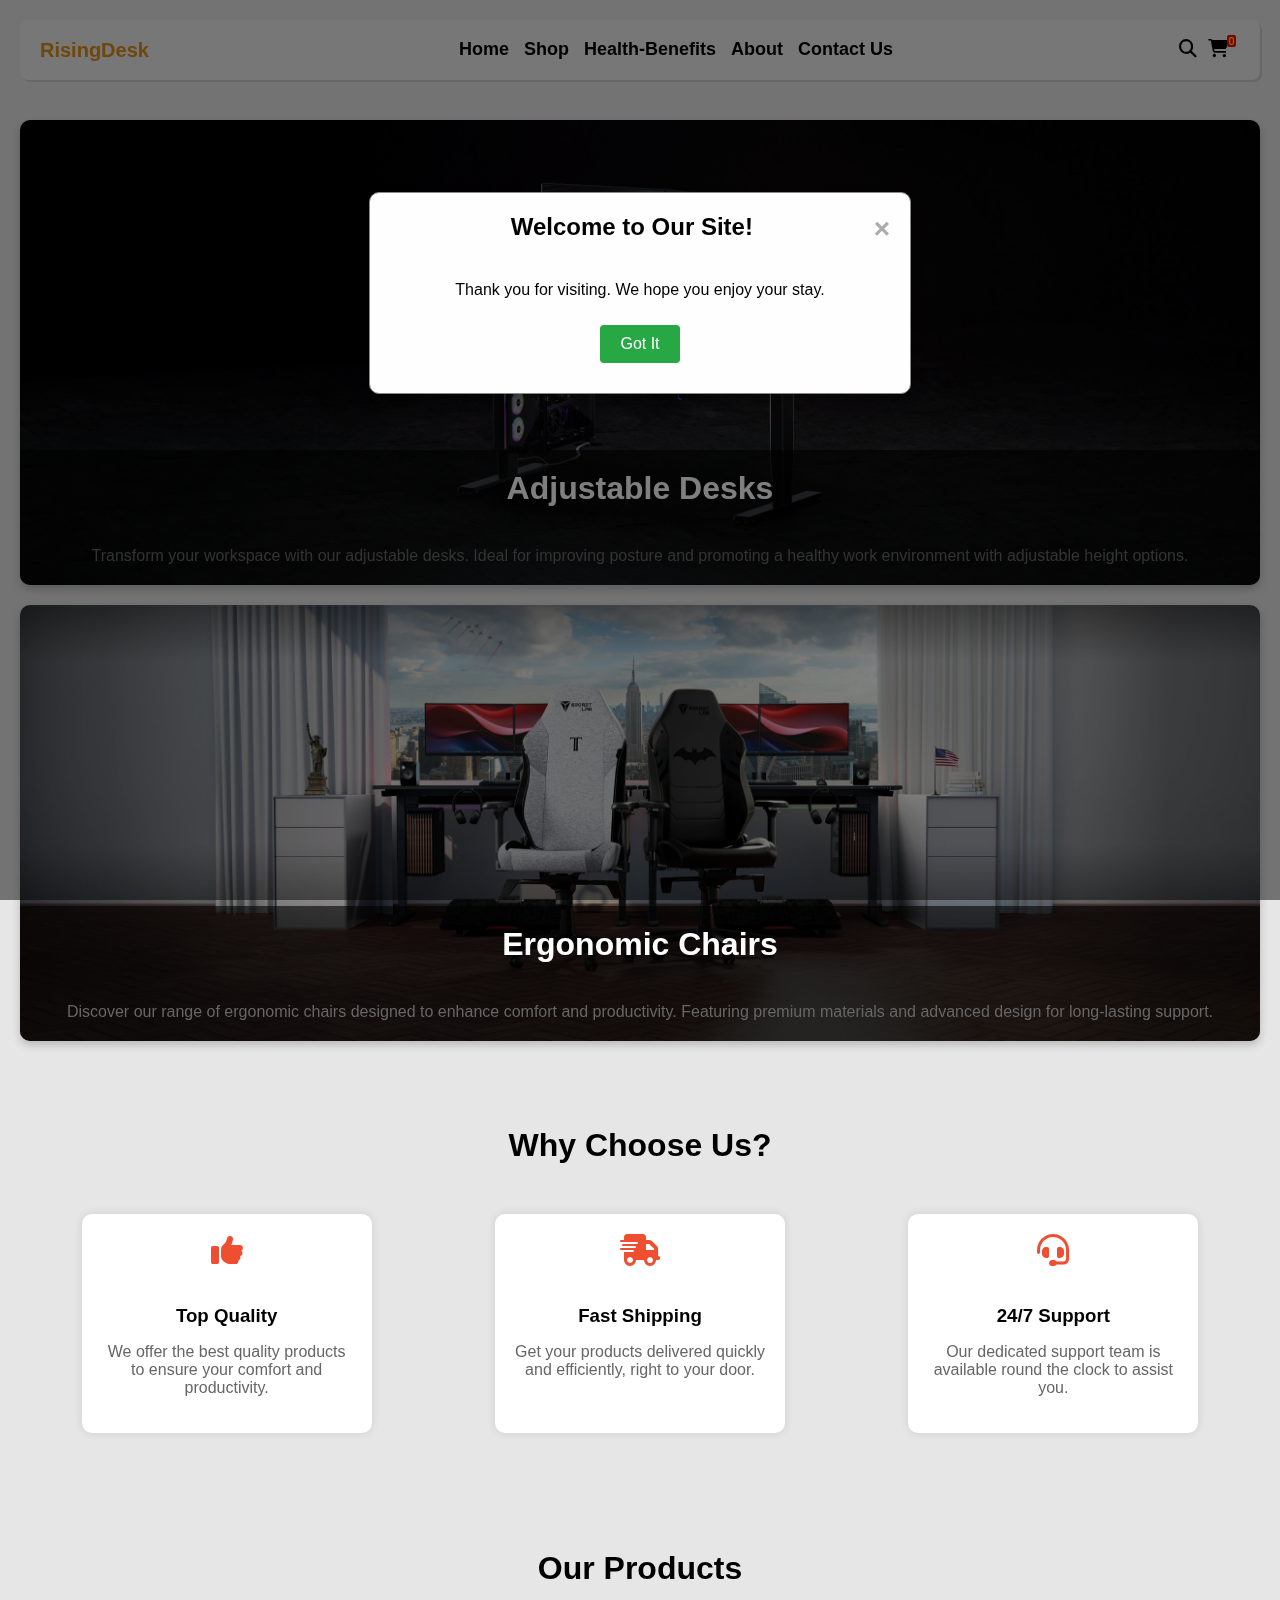
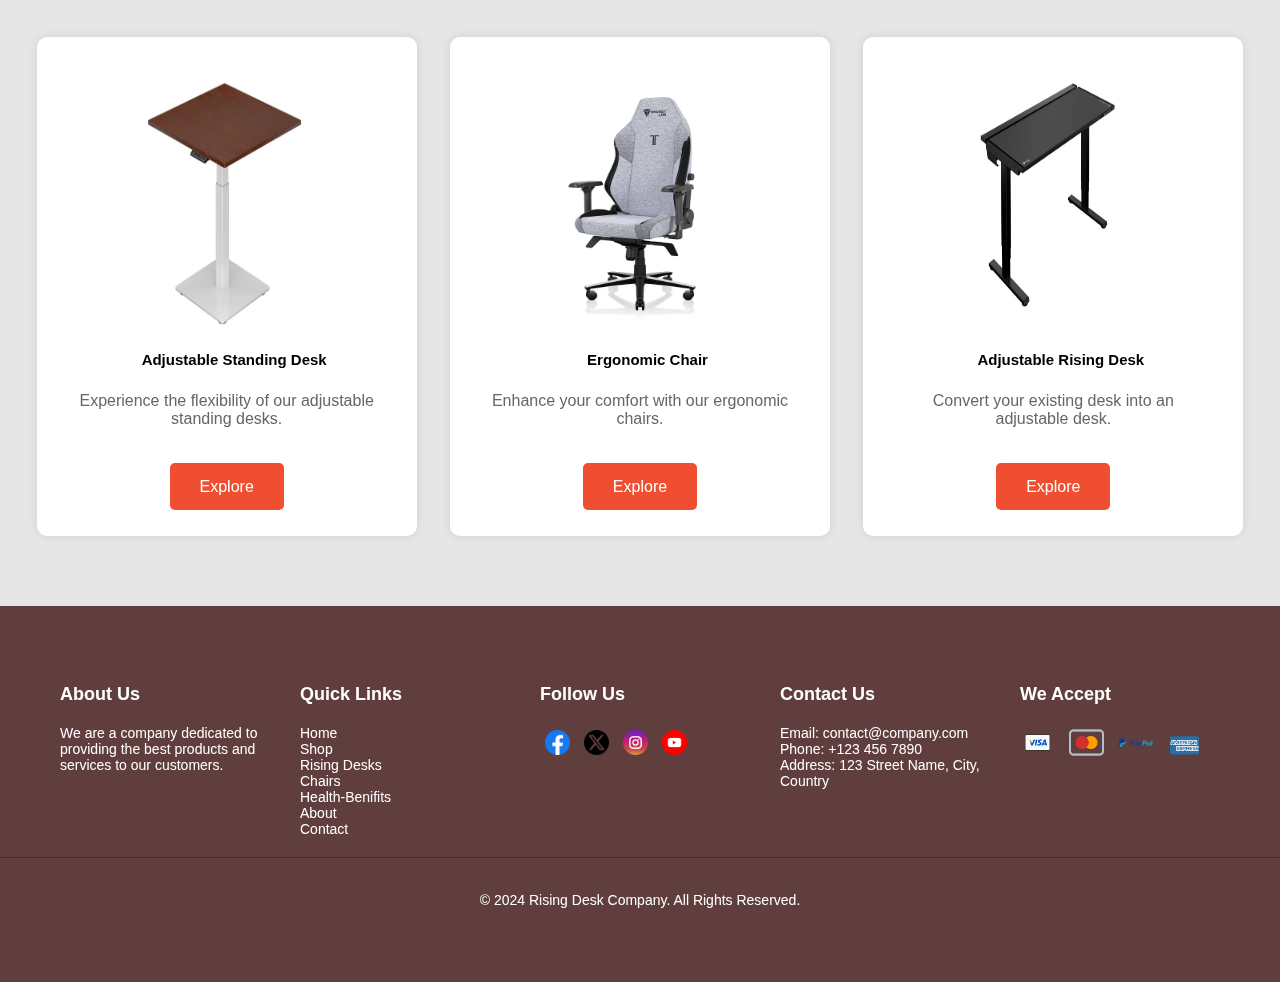
<file: index.html>
<!DOCTYPE html>
<html lang="en">
    <head>
        <meta charset="UTF-8">
        <meta name="viewport" content="width=device-width, initial-scale=1.0">
        <link rel="stylesheet" href="https://cdn.jsdelivr.net/npm/@fortawesome/fontawesome-free@6.1.1/css/all.min.css">
        <link rel="stylesheet" href="CSS/style.css">
        <link rel="icon" href="Resources/Icons/logo.png" type="image/png">
        <script src="JavaScript/template.js" defer></script>
        <script src="JavaScript/index.js" defer></script>
        <title>Rising Desk Company</title>
    </head>
    <body>
        <header class="nav">
            <a class="logo" href="index.html">RisingDesk</a>
            <div class="menu">
                <ul class="nav-list">
                    <li class="nav-item"><a href="index.html">Home</a></li>
                    <li class="nav-item"><a href="#" id="shop-button">Shop</a></li>
                    <li class="nav-item"><a href="health-benifits.html">Health-Benefits</a></li>
                    <li class="nav-item"><a href="about-us.html">About</a></li>
                    <li class="nav-item"><a href="contact.html">Contact Us</a></li>
                </ul>
                <ul class="dropdown-shop-menu" id="shop-dropdown">
                    <li><a href="all-products.html">Shop All</a></li>
                    <li><a href="rising-desks.html">Rising Desks</a></li>
                    <li><a href="chairs.html">Chairs</a></li>
                </ul>
            </div>
            <div class="option">
                <input type="text" id="searchInput" placeholder="Search">
                <button id="search"><i class="fa fa-search"></i></button>
                <a href="cart.html" id="cart">
                    <i class="fa fa-shopping-cart"><span id="cart-count">0</span></i>
                </a>
                <button id="menu"><i class="fa fa-solid fa-bars"></i></button>
            </div>
        </header>
        <div class="dropdown-menu-panel" id="menuDropdown">
            <a href="index.html">Home</a>
            <a href="all-products.html">Shop All</a>
            <a href="rising-desks.html">Rising Desks</a>
            <a href="chairs.html">Chairs</a>
            <a href="health-benifits.html">Health-Benefits</a>
            <a href="about-us.html">About Us</a>
            <a href="contact.html">Contact</a>
        </div>
        
        <!--Welcome Popup Panel-->
        <div id="welcomePopup" class="popup">
            <div class="popup-content">
                <span class="close-btn" id="closeWelcomePopupBtn">&times;</span>
                <h2>Welcome to Our Site!</h2>
                <p>Thank you for visiting. We hope you enjoy your stay.</p>
                <button id="gotItBtn" class="popup-button">Got It</button>
            </div>
        </div>
        
        <!--Features-->
        <div class="features">
            <!-- Featured Desk -->
            <div class="feature-item desk-feature">
                <a href="rising-desks.html">
                    <img src="Resources/Images/Desks/template.png" alt="desk-template" class="feature-image">
                    <div class="feature-text">
                        <h2>Adjustable Desks</h2>
                        <p>Transform your workspace with our adjustable desks. Ideal for improving posture and promoting a healthy work environment with adjustable height options.</p>
                    </div>
                
                </a>
            </div>

            <!-- Featured Chair -->
            <div class="feature-item chair-feature">
                <a href="chairs.html">
                    <img src="Resources/Images/Chairs/features-secretlab-chairs.png" alt="chair-template" class="feature-image">
                    <div class="feature-text">
                        <h2>Ergonomic Chairs</h2>
                        <p>Discover our range of ergonomic chairs designed to enhance comfort and productivity. Featuring premium materials and advanced design for long-lasting support.</p>
                    </div>
                </a>
            </div>
        </div>
        
        <section class="features">
            <h2>Why Choose Us?</h2>
            <div class="feature-cards">
                <div class="feature-card">
                    <i class="fas fa-thumbs-up"></i>
                    <h3>Top Quality</h3>
                    <p>We offer the best quality products to ensure your comfort and productivity.</p>
                </div>
                <div class="feature-card">
                    <i class="fas fa-shipping-fast"></i>
                    <h3>Fast Shipping</h3>
                    <p>Get your products delivered quickly and efficiently, right to your door.</p>
                </div>
                <div class="feature-card">
                    <i class="fas fa-headset"></i>
                    <h3>24/7 Support</h3>
                    <p>Our dedicated support team is available round the clock to assist you.</p>
                </div>
            </div>
        </section>

        <section id="products" class="products">
            <h2>Our Products</h2>
            <div class="featured-cards">
                <div class="product-card">
                    <img src="Resources/Images/Desks/Mini-Ryzer-Standing-Desk.png" alt="Standing Desk">
                    <h3>Adjustable Standing Desk</h3>
                    <p>Experience the flexibility of our adjustable standing desks.</p>
                    <a href="rising-desks.html" class="explore-btn">Explore</a>
                </div>
                <div class="product-card">
                    <img src="Resources/Images/Chairs/TITAN-Cookies&Cream.png" alt="Ergonomic Chair">
                    <h3>Ergonomic Chair</h3>
                    <p>Enhance your comfort with our ergonomic chairs.</p>
                    <a href="chairs.html" class="explore-btn">Explore</a>
                </div>
                <div class="product-card">
                    <img src="Resources\Images\Desks\Stealth.png" alt="Desk Converter">
                    <h3>Adjustable Rising Desk</h3>
                    <p>Convert your existing desk into an adjustable desk.</p>
                    <a href="rising-desks.html" class="explore-btn">Explore</a>
                </div>
            </div>
        </section>
        
        <footer class="footer">
            <div class="footer-container">
                <div class="footer-section about">
                    <a href="about-us.html"><h3>About Us</h3></a>
                    <p>We are a company dedicated to providing the best products and services to our customers.</p>
                </div>
                
                <div class="footer-section links">
                    <h3>Quick Links</h3>
                    <ul>
                        <li><a href="index.html">Home</a></li>
                        <li><a href="all-products.html">Shop</a></li>
                        <li><a href="rising-desks.html">Rising Desks</a></li>
                        <li><a href="chairs.html">Chairs</a></li>
                        <li><a href="health-benifits.html">Health-Benifits</a></li>
                        <li><a href="about-us.html">About</a></li>
                        <li><a href="contact.html">Contact</a></li>
                    </ul>
                </div>
                
                <div class="footer-section social">
                    <h3>Follow Us</h3>
                    <div class="social-icons">
                        <a href="https://www.facebook.com"><img src="Resources/Icons/facebook.png" alt="social-icons"></a>
                        <a href="https://twitter.com"><img src="Resources/Icons/twitter.png" alt="social-icons"></a>
                        <a href="https://www.instagram.com"><img src="Resources/Icons/instagram.png" alt="social-icons"></a>
                        <a href="https://www.youtube.com"><img src="Resources/Icons/youtube.png" alt="social-icons"></a>
                    </div>
                </div>
                
                <div class="footer-section contact">
                    <a href="contact.html"><h3>Contact Us</h3></a>
                    <p>Email: contact@company.com</p>
                    <p>Phone: +123 456 7890</p>
                    <p>Address: 123 Street Name, City, Country</p>
                </div>
                
                <div class="footer-section payments">
                    <h3>We Accept</h3>
                    <div class="payment-icons">
                        <img src="Resources/Images/Payments/visa-icon.png" alt="Visa">
                        <img src="Resources/Images/Payments/master-card-icon.png" alt="MasterCard">
                        <img src="Resources/Images/Payments/paypal-icon.png" alt="PayPal">
                        <img src="Resources/Images/Payments/american-express-icon.png" alt="American Express">
                    </div>
                </div>
            </div>
            
            <div class="footer-bottom">
                <p>&copy; 2024 Rising Desk Company. All Rights Reserved.</p>
            </div>
        </footer>
    </body>
</html>
</file>
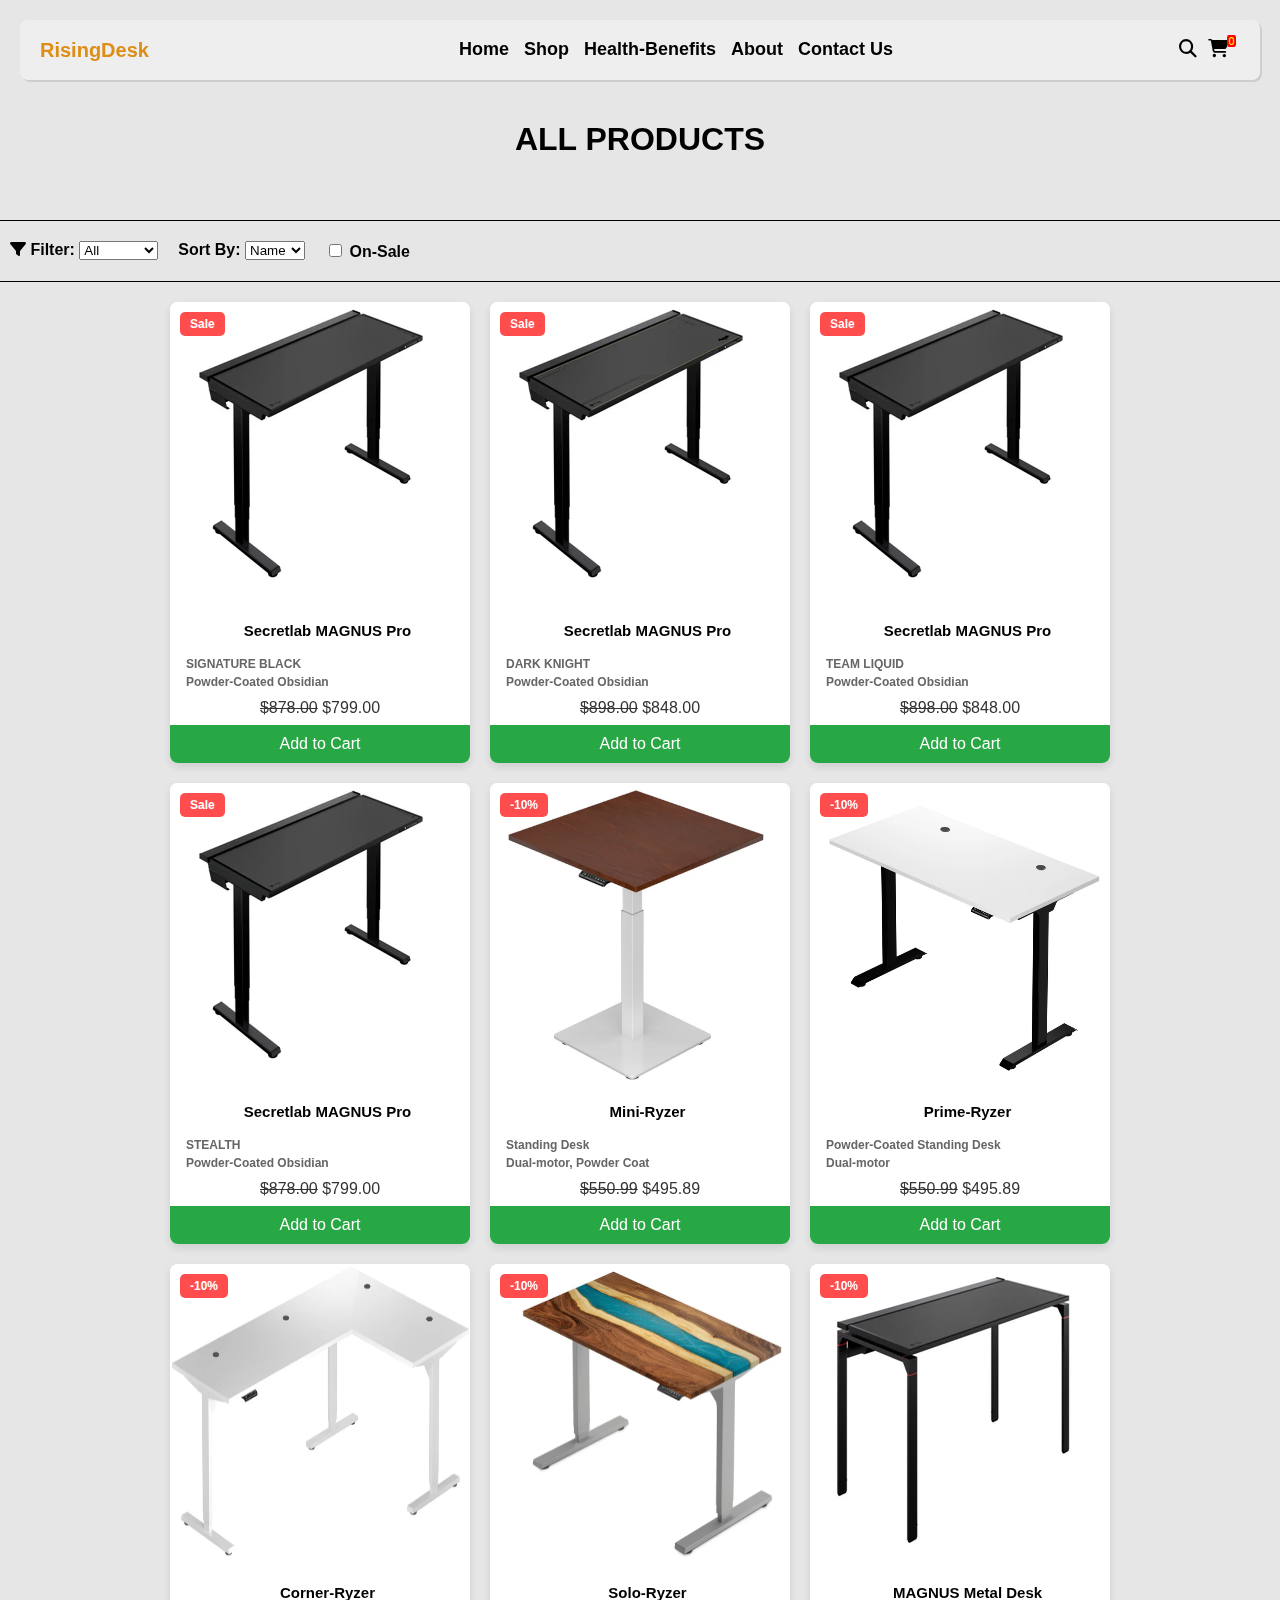
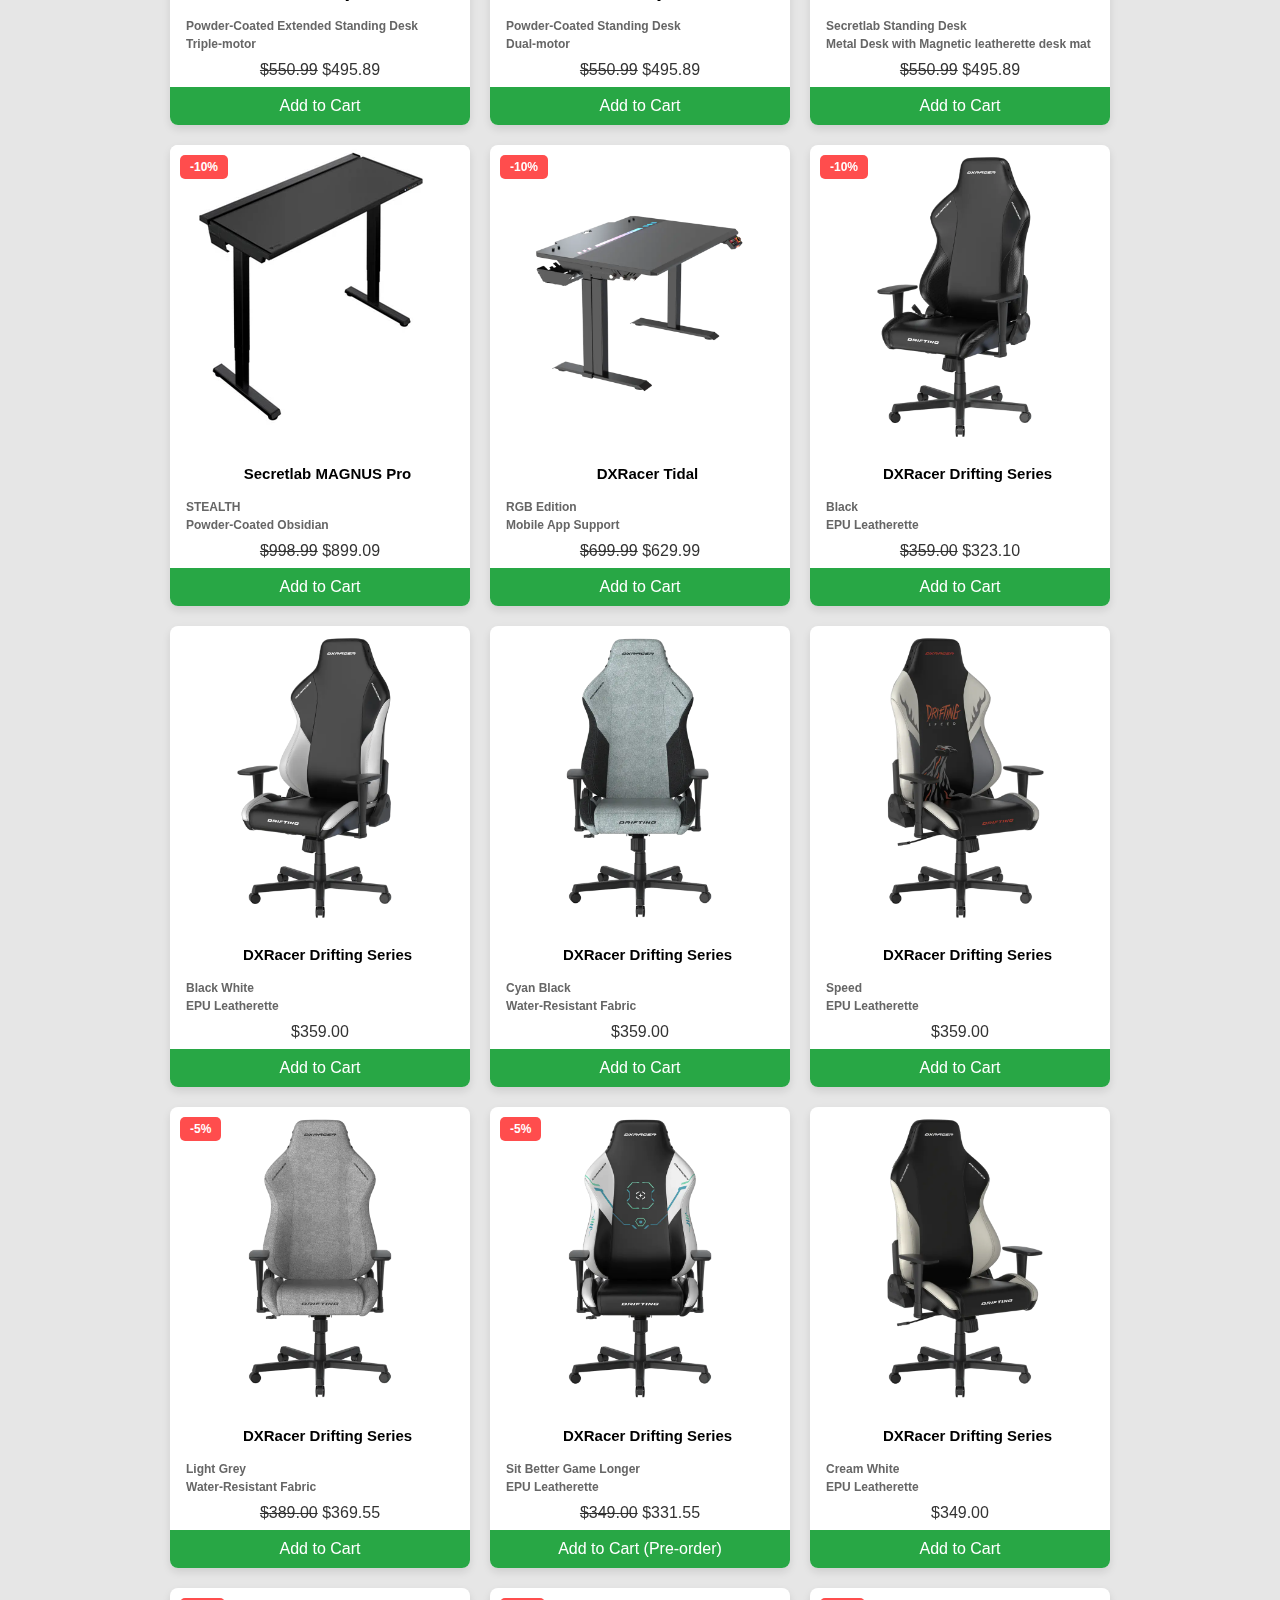
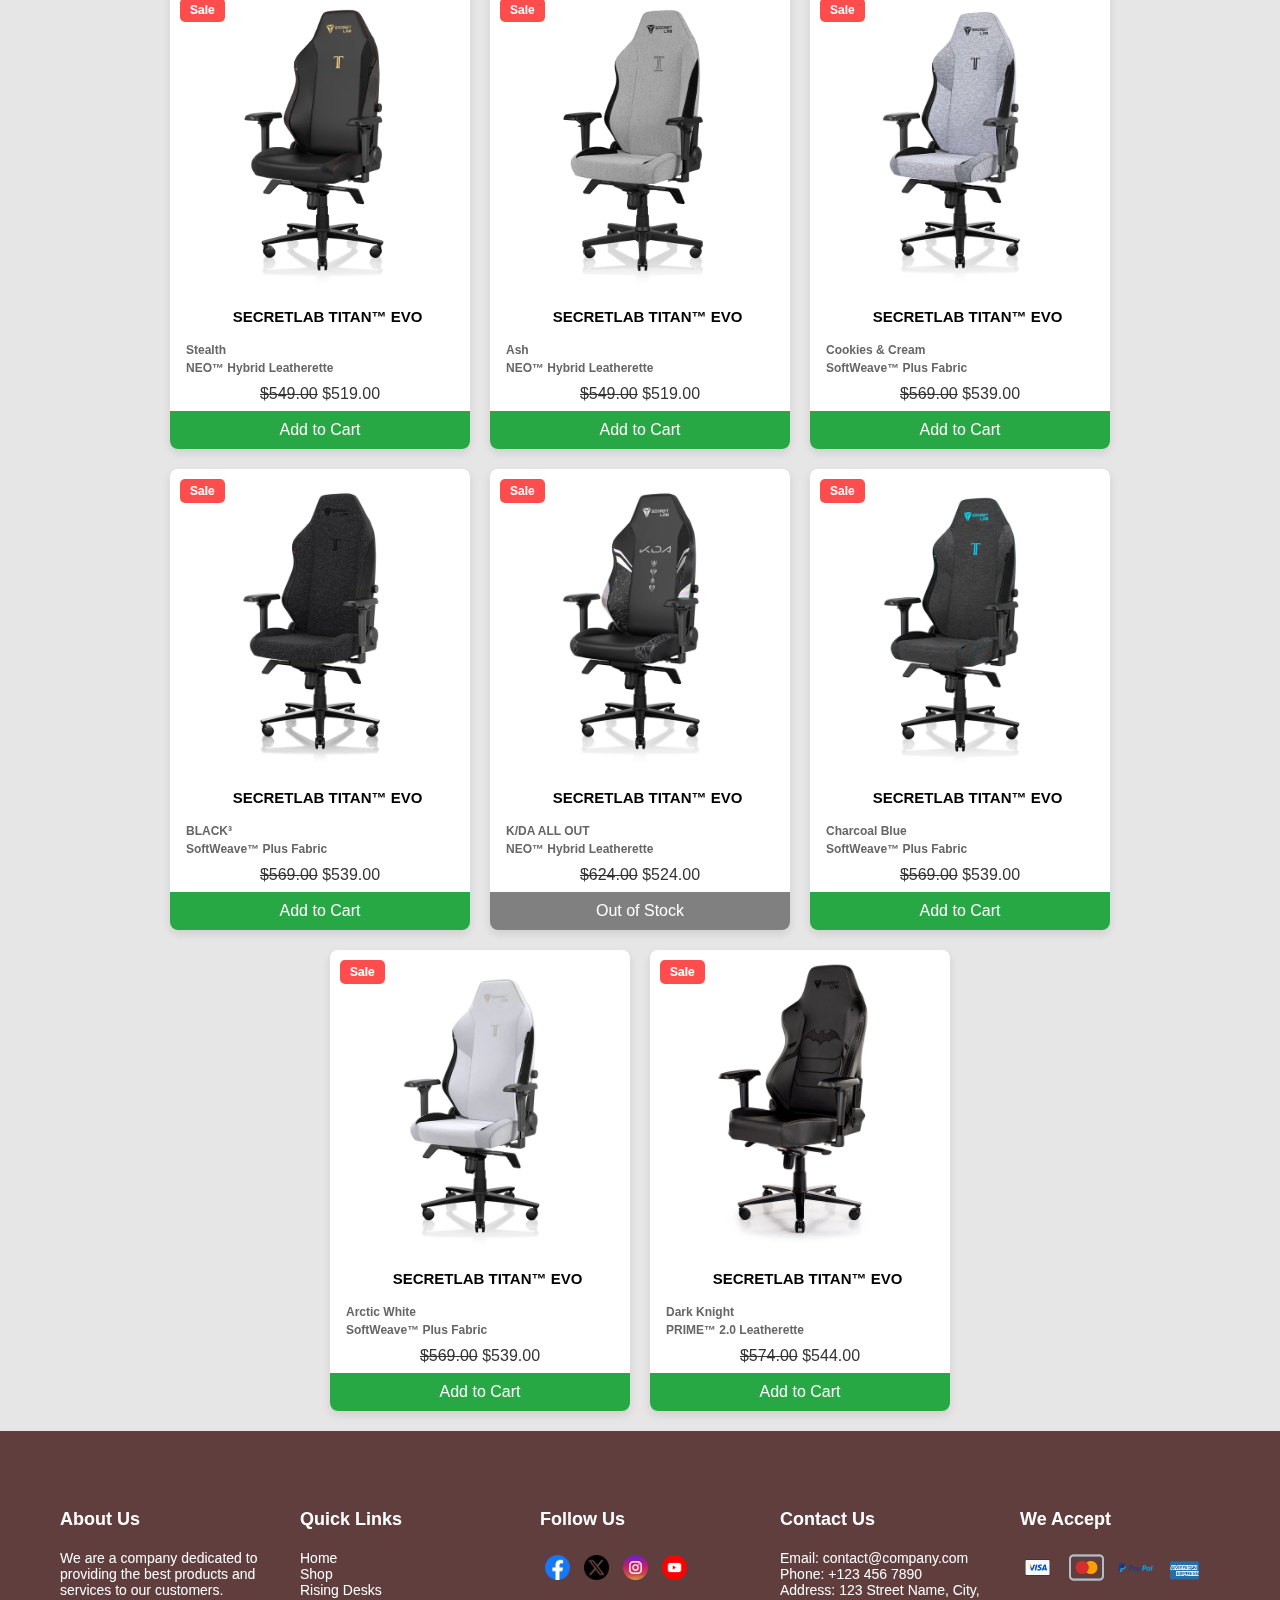
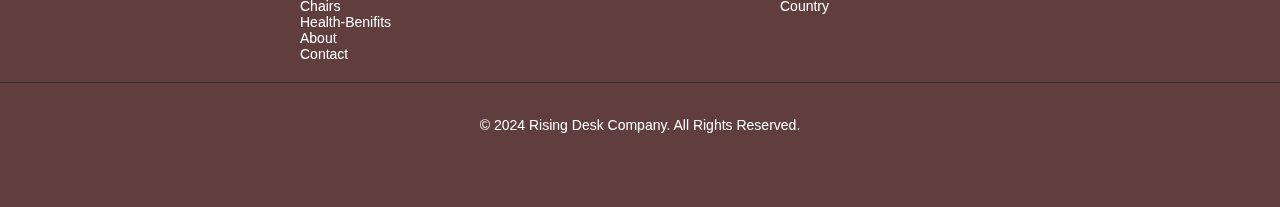
<file: all-products.html>
<!DOCTYPE html>
<html lang="en">
<head>
    <meta charset="UTF-8">
    <meta name="viewport" content="width=device-width, initial-scale=1.0">
    <link rel="stylesheet" href="CSS/style.css">
    <link rel="stylesheet" href="https://cdn.jsdelivr.net/npm/@fortawesome/fontawesome-free@6.1.1/css/all.min.css">
    <link rel="icon" href="Resources/Icons/logo.png" type="image/png">
    <script src="JavaScript/template.js" defer></script>
    <script src="JavaScript/shop.js" defer></script>
    <title>Rising Desk Company</title>
</head>
<body>
    <header class="nav">
        <a class="logo" href="index.html">RisingDesk</a>
        <div class="menu">
            <ul class="nav-list">
                <li class="nav-item"><a href="index.html">Home</a></li>
                <li class="nav-item"><a href="#" id="shop-button">Shop</a></li>
                <li class="nav-item"><a href="health-benifits.html">Health-Benefits</a></li>
                <li class="nav-item"><a href="about-us.html">About</a></li>
                <li class="nav-item"><a href="contact.html">Contact Us</a></li>
            </ul>
            <ul class="dropdown-shop-menu" id="shop-dropdown">
                <li><a href="all-products.html">Shop All</a></li>
                <li><a href="rising-desks.html">Rising Desks</a></li>
                <li><a href="chairs.html">Chairs</a></li>
            </ul>
        </div>
        <div class="option">
            <input type="text" id="searchInput" placeholder="Search">
            <button id="search"><i class="fa fa-search"></i></button>
            <a href="cart.html" id="cart">
                <i class="fa fa-shopping-cart"><span id="cart-count">0</span></i>
            </a>
            <button id="menu"><i class="fa fa-solid fa-bars"></i></button>
        </div>
    </header>
    <div class="dropdown-menu-panel" id="menuDropdown">
        <a href="index.html">Home</a>
        <a href="all-products.html">Shop All</a>
        <a href="rising-desks.html">Rising Desks</a>
        <a href="chairs.html">Chairs</a>
        <a href="health-benifits.html">Health-Benefits</a>
        <a href="about-us.html">About Us</a>
        <a href="contact.html">Contact</a>
    </div>

    
    <div class="title"><h1 class="title">ALL PRODUCTS</h1></div>
    <div class="filters">
        <div class="filter-availability">
            <label for="availability"><i class="fa fa-filter"></i> Filter:</label>
            <select id="availability">
                <option value="all">All</option>
                <option value="in-stock">In-Stock</option>
                <option value="pre-order">Pre-order</option>
            </select>
        </div>
        <div class="sort-by">
            <label for="sortBy">Sort By:</label>
            <select id="sortBy">
                <option value="name ascending">Name : A-Z</option>
                <option value="name descending">Name : Z-A</option>
                <option value="price descending">Price : High to Low</option>
                <option value="price ascending">Price : Low to High</option>
            </select>
        </div>
        
        <div class="filter-on-sale">
            <input type="checkbox" id="onSale" name="onSale">
            <label for="onSale">On-Sale</label>
        </div>
    </div>

    <div class="product-container">
        <div class="product-card" data-product-id="50" data-name="Secretlab MAGNUS Pro" data-base-price="878" data-sale-price="799" data-availability="in-stock">
            <div class="badge"></div>
            <img src="Resources/Images/Desks/Secretlab-MAGNUS-Pro.png" alt="Product Image">
            <h3>Product Name</h3>
            <p class="description">SIGNATURE BLACK <br> Powder-Coated Obsidian</p>
            <p class="price"><span class="base-price"></span> <span class="current-price"></span></p>
            <button class="btn">Add to Cart</button>
        </div>
        <div class="product-card" data-product-id="51" data-name="Secretlab MAGNUS Pro" data-base-price="898" data-sale-price="848" data-availability="in-stock">
            <div class="badge"></div>
            <img src="Resources/Images/Desks/Dark-Knight.png" alt="Product Image">
            <h3>Product Name</h3>
            <p class="description">DARK KNIGHT <br> Powder-Coated Obsidian</p>
            <p class="price"><span class="base-price"></span> <span class="current-price"></span></p>
            <button class="btn">Add to Cart</button>
        </div>
        <div class="product-card" data-product-id="52" data-name="Secretlab MAGNUS Pro" data-base-price="898" data-sale-price="848" data-availability="in-stock">
            <div class="badge"></div>
            <img src="Resources/Images/Desks/Secretlab-MAGNUS-Pro.png" alt="Product Image">
            <h3>Product Name</h3>
            <p class="description">TEAM LIQUID<br> Powder-Coated Obsidian</p>
            <p class="price"><span class="base-price"></span> <span class="current-price"></span></p>
            <button class="btn">Add to Cart</button>
        </div>
        <div class="product-card" data-product-id="53" data-name="Secretlab MAGNUS Pro" data-base-price="878" data-sale-price="799" data-availability="in-stock">
            <div class="badge"></div>
            <img src="Resources/Images/Desks/Secretlab-MAGNUS-Pro.png" alt="Product Image">
            <h3>Product Name</h3>
            <p class="description">STEALTH<br> Powder-Coated Obsidian</p>
            <p class="price"><span class="base-price"></span> <span class="current-price"></span></p>
            <button class="btn">Add to Cart</button>
        </div>
        <div class="product-card" data-product-id="54" data-name="Mini-Ryzer" data-base-price="550.99" data-sale-price="10%" data-availability="in-stock">
            <div class="badge"></div>
            <img src="Resources/Images/Desks/Mini-Ryzer-Standing-Desk.png" alt="Product Image">
            <h3>Product Name</h3>
            <p class="description">Standing Desk <br> Dual-motor, Powder Coat</p>
            <p class="price"><span class="base-price"></span> <span class="current-price"></span></p>
            <button class="btn">Add to Cart</button>
        </div>
        <div class="product-card" data-product-id="55" data-name="Prime-Ryzer" data-base-price="550.99" data-sale-price="10%" data-availability="in-stock">
            <div class="badge"></div>
            <img src="Resources/Images/Desks/Prime-Ryzer-Standing-Desk.png" alt="Product Image">
            <h3>Product Name</h3>
            <p class="description">Powder-Coated Standing Desk <br> Dual-motor</p>
            <p class="price"><span class="base-price"></span> <span class="current-price"></span></p>
            <button class="btn">Add to Cart</button>
        </div>
        <div class="product-card" data-product-id="56" data-name="Corner-Ryzer" data-base-price="550.99" data-sale-price="10%" data-availability="in-stock">
            <div class="badge"></div>
            <img src="Resources/Images/Desks/Corner-Ryzer-Standing-Desk.png" alt="Product Image">
            <h3>Product Name</h3>
            <p class="description">Powder-Coated Extended Standing Desk <br> Triple-motor</p>
            <p class="price"><span class="base-price"></span> <span class="current-price"></span></p>
            <button class="btn">Add to Cart</button>
        </div>
        <div class="product-card" data-product-id="57" data-name="Solo-Ryzer" data-base-price="550.99" data-sale-price="10%" data-availability="in-stock">
            <div class="badge"></div>
            <img src="Resources/Images/Desks/Solo-Ryzer-Standing-Desk.png" alt="Product Image">
            <h3>Product Name</h3>
            <p class="description">Powder-Coated Standing Desk <br> Dual-motor </p>
            <p class="price"><span class="base-price"></span> <span class="current-price"></span></p>
            <button class="btn">Add to Cart</button>
        </div>
        <div class="product-card" data-product-id="58" data-name="MAGNUS Metal Desk" data-base-price="550.99" data-sale-price="10%" data-availability="in-stock">
            <div class="badge"></div>
            <img src="Resources/Images/Desks/Secretlab-MAGNUS-Metal-Desk.png" alt="Product Image">
            <h3>Product Name</h3>
            <p class="description">Secretlab Standing Desk <br>Metal Desk with Magnetic leatherette desk mat</p>
            <p class="price"><span class="base-price"></span> <span class="current-price"></span></p>
            <button class="btn">Add to Cart</button>
        </div>
        <div class="product-card" data-product-id="59" data-name="Secretlab MAGNUS Pro" data-base-price="998.99" data-sale-price="10%" data-availability="in-stock">
            <div class="badge"></div>
            <img src="Resources/Images/Desks/Secretlab-MAGNUS-Pro.png" alt="Product Image">
            <h3>Product Name</h3>
            <p class="description">STEALTH<br> Powder-Coated Obsidian</p>
            <p class="price"><span class="base-price"></span> <span class="current-price"></span></p>
            <button class="btn">Add to Cart</button>
        </div>
        <div class="product-card" data-product-id="60" data-name="DXRacer Tidal" data-base-price="699.99" data-sale-price="10%" data-availability="in-stock">
            <div class="badge"></div>
            <img src="Resources/Images/Desks/DXRACER-BLACK.png" alt="Product Image">
            <h3>Product Name</h3>
            <p class="description">RGB Edition <br> Mobile App Support</p>
            <p class="price"><span class="base-price"></span> <span class="current-price"></span></p>
            <button class="btn">Add to Cart</button>
        </div>
        <div class="product-card" data-product-id="1" data-name="DXRacer Drifting Series" data-base-price="359.00" data-sale-price="10%" data-availability="in-stock">
            <div class="badge"></div>
            <img src="Resources/Images/Chairs/DXRACER-BLACK.png" alt="Product Image">
            <h3>Product Name</h3>
            <p class="description">Black <br> EPU Leatherette</p>
            <p class="price"><span class="base-price"></span> <span class="current-price"></span></p>
            <button class="btn" onclick="addToCart(1)">Add to Cart</button>
        </div>
        <div class="product-card" data-product-id="2" data-name="DXRacer Drifting Series" data-base-price="359.00" data-availability="in-stock">
            <div class="badge"></div>
            <img src="Resources/Images/Chairs/DXRACER-BLACK-WHITE.png" alt="Product Image">
            <h3>Product Name</h3>
            <p class="description">Black White<br> EPU Leatherette</p>
            <p class="price"><span class="base-price"></span> <span class="current-price"></span></p>
            <button class="btn">Add to Cart</button>
        </div>
        <div class="product-card" data-product-id="3" data-name="DXRacer Drifting Series" data-base-price="359.00" data-availability="in-stock">
            <div class="badge"></div>
            <img src="Resources/Images/Chairs/DXRACER-CYAN-BLACK.png" alt="Product Image">
            <h3>Product Name</h3>
            <p class="description">Cyan Black<br> Water-Resistant Fabric</p>
            <p class="price"><span class="base-price"></span> <span class="current-price"></span></p>
            <button class="btn">Add to Cart</button>
        </div>
        <div class="product-card" data-product-id="4" data-name="DXRacer Drifting Series" data-base-price="359.00" data-availability="in-stock">
            <div class="badge"></div>
            <img src="Resources/Images/Chairs/DXRACER-SPEED2.png" alt="Product Image">
            <h3>Product Name</h3>
            <p class="description">Speed<br> EPU Leatherette</p>
            <p class="price"><span class="base-price"></span> <span class="current-price"></span></p>
            <button class="btn">Add to Cart</button>
        </div>
        <div class="product-card" data-product-id="5" data-name="DXRacer Drifting Series" data-base-price="389.00" data-sale-price="5%" data-availability="in-stock">
            <div class="badge"></div>
            <img src="Resources/Images/Chairs/DXRACER-LIGHT-GREY.png" alt="Product Image">
            <h3>Product Name</h3>
            <p class="description">Light Grey<br> Water-Resistant Fabric</p>
            <p class="price"><span class="base-price"></span> <span class="current-price"></span></p>
            <button class="btn">Add to Cart</button>
        </div>
        <div class="product-card" data-product-id="6" data-name="DXRacer Drifting Series" data-base-price="349.00" data-sale-price="5%" data-availability="pre-order">
            <div class="badge"></div>
            <img src="Resources/Images/Chairs/DXRACER-SIT-BETTER-GAME-LONGER.png" alt="Product Image">
            <h3>Product Name</h3>
            <p class="description">Sit Better Game Longer<br> EPU Leatherette</p>
            <p class="price"><span class="base-price"></span> <span class="current-price"></span></p>
            <button class="btn">Add to Cart</button>
        </div>
        <div class="product-card" data-product-id="7" data-name="DXRacer Drifting Series" data-base-price="349.00" data-availability="in-stock">
            <div class="badge"></div>
            <img src="Resources/Images/Chairs/DXRACER-CREAM-WHITE.png" alt="Product Image">
            <h3>Product Name</h3>
            <p class="description">Cream White <br> EPU Leatherette</p>
            <p class="price"><span class="base-price"></span> <span class="current-price"></span></p>
            <button class="btn">Add to Cart</button>
        </div>
        <div class="product-card" data-product-id="8" data-name="SECRETLAB TITAN™ EVO" data-base-price="549.00" data-sale-price="519" data-availability="in-stock">
            <div class="badge"></div>
            <img src="Resources/Images/Chairs/Secretlab-TITAN-Evo-Stealth.png" alt="Product Image">
            <h3>Product Name</h3>
            <p class="description">Stealth <br> NEO™ Hybrid Leatherette</p>
            <p class="price"><span class="base-price"></span> <span class="current-price"></span></p>
            <button class="btn">Add to Cart</button>
        </div>
        <div class="product-card" data-product-id="9" data-name="SECRETLAB TITAN™ EVO" data-base-price="549.00" data-sale-price="519" data-availability="in-stock">
            <div class="badge"></div>
            <img src="Resources/Images/Chairs/Secretlab-TITAN-EVO-Ash.png" alt="Product Image">
            <h3>Product Name</h3>
            <p class="description">Ash <br> NEO™ Hybrid Leatherette</p>
            <p class="price"><span class="base-price"></span> <span class="current-price"></span></p>
            <button class="btn">Add to Cart</button>
        </div>
        <div class="product-card" data-product-id="10" data-name="SECRETLAB TITAN™ EVO" data-base-price="569.00" data-sale-price="539" data-availability="in-stock">
            <div class="badge"></div>
            <img src="Resources/Images/Chairs/Cookies&Cream.png" alt="Product Image">
            <h3>Product Name</h3>
            <p class="description">Cookies & Cream <br>SoftWeave™ Plus Fabric</p>
            <p class="price"><span class="base-price"></span> <span class="current-price"></span></p>
            <button class="btn">Add to Cart</button>
        </div>
        <div class="product-card" data-product-id="11" data-name="SECRETLAB TITAN™ EVO" data-base-price="569.00" data-sale-price="539" data-availability="in-stock">
            <div class="badge"></div>
            <img src="Resources/Images/Chairs/BLACK³.png" alt="Product Image">
            <h3>Product Name</h3>
            <p class="description">BLACK³<br>SoftWeave™ Plus Fabric</p>
            <p class="price"><span class="base-price"></span> <span class="current-price"></span></p>
            <button class="btn">Add to Cart</button>
        </div>
        <div class="product-card" data-product-id="12" data-name="SECRETLAB TITAN™ EVO" data-base-price="624.00" data-sale-price="524" data-availability="out-of-stock">
            <div class="badge"></div>
            <img src="Resources/Images/Chairs/KDA-ALL-OUT.png" alt="Product Image">
            <h3>Product Name</h3>
            <p class="description">K/DA ALL OUT<br> NEO™ Hybrid Leatherette</p>
            <p class="price"><span class="base-price"></span> <span class="current-price"></span></p>
            <button class="btn">Add to Cart</button>
        </div>
        <div class="product-card" data-product-id="13" data-name="SECRETLAB TITAN™ EVO" data-base-price="569.00" data-sale-price="539" data-availability="in-stock">
            <div class="badge"></div>
            <img src="Resources/Images/Chairs/Charcoal-Blue.png" alt="Product Image">
            <h3>Product Name</h3>
            <p class="description">Charcoal Blue<br>SoftWeave™ Plus Fabric</p>
            <p class="price"><span class="base-price"></span> <span class="current-price"></span></p>
            <button class="btn">Add to Cart</button>
        </div>
        <div class="product-card" data-product-id="14" data-name="SECRETLAB TITAN™ EVO" data-base-price="569.00" data-sale-price="539" data-availability="in-stock">
            <div class="badge"></div>
            <img src="Resources/Images/Chairs/Arctic-Whit.png" alt="Product Image">
            <h3>Product Name</h3>
            <p class="description">Arctic White<br>SoftWeave™ Plus Fabric</p>
            <p class="price"><span class="base-price"></span> <span class="current-price"></span></p>
            <button class="btn">Add to Cart</button>
        </div>
        <div class="product-card" data-product-id="15" data-name="SECRETLAB TITAN™ EVO" data-base-price="574.00" data-sale-price="544" data-availability="in-stock">
            <div class="badge"></div>
            <img src="Resources/Images/Chairs/Dark-Knight.png" alt="Product Image">
            <h3>Product Name</h3>
            <p class="description">Dark Knight<br>PRIME™ 2.0 Leatherette</p>
            <p class="price"><span class="base-price"></span> <span class="current-price"></span></p>
            <button class="btn">Add to Cart</button>
        </div>
        <div class="no-result">No Results Found.</div>
    </div>
    

    <footer class="footer">
        <div class="footer-container">
            <div class="footer-section about">
                <a href="about-us.html"><h3>About Us</h3></a>
                <p>We are a company dedicated to providing the best products and services to our customers.</p>
            </div>
            
            <div class="footer-section links">
                <h3>Quick Links</h3>
                <ul>
                    <li><a href="index.html">Home</a></li>
                    <li><a href="all-products.html">Shop</a></li>
                    <li><a href="rising-desks.html">Rising Desks</a></li>
                    <li><a href="chairs.html">Chairs</a></li>
                    <li><a href="health-benifits.html">Health-Benifits</a></li>
                    <li><a href="about-us.html">About</a></li>
                    <li><a href="contact.html">Contact</a></li>
                </ul>
            </div>
            
            <div class="footer-section social">
                <h3>Follow Us</h3>
                <div class="social-icons">
                    <a href="https://www.facebook.com"><img src="Resources/Icons/facebook.png" alt="social-icons"></a>
                    <a href="https://twitter.com"><img src="Resources/Icons/twitter.png" alt="social-icons"></a>
                    <a href="https://www.instagram.com"><img src="Resources/Icons/instagram.png" alt="social-icons"></a>
                    <a href="https://www.youtube.com"><img src="Resources/Icons/youtube.png" alt="social-icons"></a>
                </div>
            </div>
            
            <div class="footer-section contact">
                <a href="contact.html"><h3>Contact Us</h3></a>
                <p>Email: contact@company.com</p>
                <p>Phone: +123 456 7890</p>
                <p>Address: 123 Street Name, City, Country</p>
            </div>
            
            <div class="footer-section payments">
                <h3>We Accept</h3>
                <div class="payment-icons">
                    <img src="Resources/Images/Payments/visa-icon.png" alt="Visa">
                    <img src="Resources/Images/Payments/master-card-icon.png" alt="MasterCard">
                    <img src="Resources/Images/Payments/paypal-icon.png" alt="PayPal">
                    <img src="Resources/Images/Payments/american-express-icon.png" alt="American Express">
                </div>
            </div>
        </div>
        
        <div class="footer-bottom">
            <p>&copy; 2024 Rising Desk Company. All Rights Reserved.</p>
        </div>
    </footer>
</body>
</html>
</file>
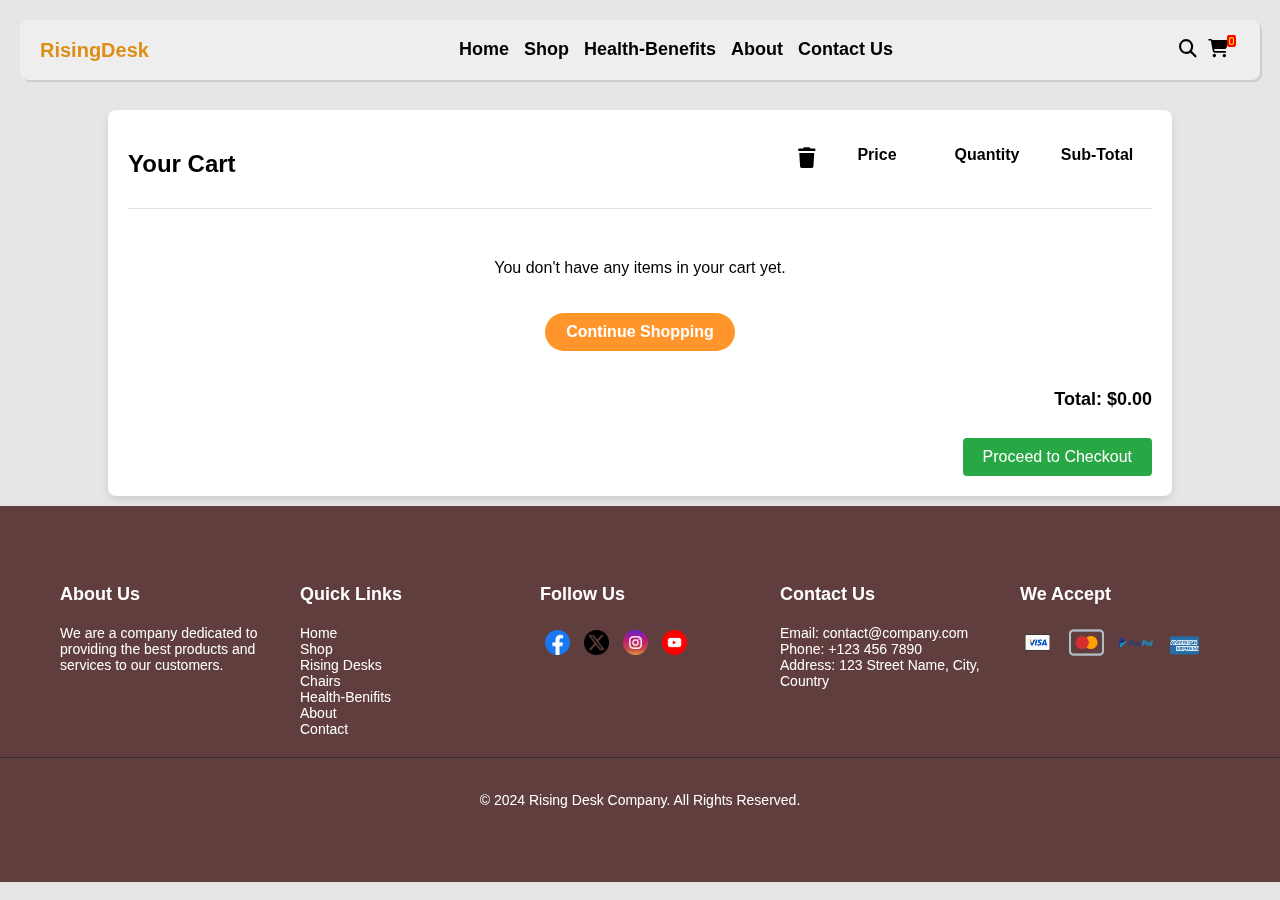
<file: cart.html>
<!DOCTYPE html>
<html lang="en">
<head>
    <meta charset="UTF-8">
    <meta name="viewport" content="width=device-width, initial-scale=1.0">
    <link rel="stylesheet" href="CSS/style.css">
    <link rel="stylesheet" href="https://cdn.jsdelivr.net/npm/@fortawesome/fontawesome-free@6.1.1/css/all.min.css">
    <link rel="icon" href="Resources/Icons/logo.png" type="image/png">
    <script src="JavaScript/cart.js" defer></script>
    <script src="JavaScript/template.js" defer></script>
    <title>Rising Desk Company</title>
</head>
<body>
    <header class="nav">
        <a class="logo" href="index.html">RisingDesk</a>
        <div class="menu">
            <ul class="nav-list">
                <li class="nav-item"><a href="index.html">Home</a></li>
                <li class="nav-item"><a href="#" id="shop-button">Shop</a></li>
                <li class="nav-item"><a href="health-benifits.html">Health-Benefits</a></li>
                <li class="nav-item"><a href="about-us.html">About</a></li>
                <li class="nav-item"><a href="contact.html">Contact Us</a></li>
            </ul>
            <ul class="dropdown-shop-menu" id="shop-dropdown">
                <li><a href="all-products.html">Shop All</a></li>
                <li><a href="rising-desks.html">Rising Desks</a></li>
                <li><a href="chairs.html">Chairs</a></li>
            </ul>
        </div>
        <div class="option">
            <input type="text" id="searchInput" placeholder="Search">
            <button id="search"><i class="fa fa-search"></i></button>
            <a href="cart.html" id="cart">
                <i class="fa fa-shopping-cart"><span id="cart-count">0</span></i>
            </a>
            <button id="menu"><i class="fa fa-solid fa-bars"></i></button>
        </div>
    </header>
    <div class="dropdown-menu-panel" id="menuDropdown">
        <a href="index.html">Home</a>
        <a href="all-products.html">Shop All</a>
        <a href="rising-desks.html">Rising Desks</a>
        <a href="chairs.html">Chairs</a>
        <a href="health-benifits.html">Health-Benefits</a>
        <a href="about-us.html">About Us</a>
        <a href="contact.html">Contact</a>
    </div>
    
    <main>
        <section class="cart-section">
            <div class="cart-header">
                <h2>Your Cart</h2>
                <div class="cart-header-info">
                    <button class="clear-cart" onclick="emptyCart()"><i class="fa fa-trash"></i> </button>
                    <p class="unit-price-header">Price</p>
                    <p class="quantity-header">Quantity</p>
                    <p class="total-price-header">Sub-Total</p>
                </div>
            </div>
            <div class="cart-items">
                <!-- Example Cart Item. Will not be displayed on view. -->
                <div class="cart-item">
                    <img src="https://via.placeholder.com/100" alt="Product Image" class="product-image">
                    <div class="product-details">
                        <p class="product-name">Standing Desk Model A</p>
                        <p class="product-description">High-quality standing desk with adjustable height.</p>
                    </div>
                    <div class="item-order-detail">
                        <button class="remove-button"><i class="fa fa-trash" aria-hidden="true"></i></button>
                        <p class="unit-price">$<span id="unit-price">299.99</span></p>
                        <div class="quantity">
                            <button class="decrease-quantity">-</button>
                            <input type="number" value="1" min="1" class="quantity-input">
                            <button class="increase-quantity">+</button>
                        </div>
                        <p class="total-price">$<span id="total-price"></span></p>
                    </div>
                </div>
            </div>

            <div class="checkout-panel">
                <div class="checkout-total">
                    <p>Total: $<span id="total">299.99</span></p>
                </div>
                <button class="checkout-button" onclick="checkout()">Proceed to Checkout</button>
            </div>
        </section>
    </main>

    <!-- Popup Panels -->
    <div id="popupPanel" class="popup">
        <div class="popup-content">
            <span class="close-btn" id="closePopupBtn">&times;</span>
            <h2>Order Submitted Successfully!</h2>
            <p>Your order is placed and will be delivered shortly.</p>
        </div>
    </div>

    <div id="ConfirmCheckoutPopupPanel" class="popup">
        <div class="popup-content">
            <span class="close-btn" id="closeConfirmCheckoutPopupBtn">&times;</span>
            <h2>Confirm Action</h2>
            <p>Are you sure you want to proceed?</p>
            <button id="confirmCheckoutBtn" class="popup-button confirm-button">Confirm</button>
            <button id="cancelCheckoutBtn" class="popup-button cancel-button">Cancel</button>
        </div>
    </div>

    <div id="ConfirmClearCartPopupPanel" class="popup">
        <div class="popup-content">
            <span class="close-btn" id="closeConfirmClearCartPopupBtn">&times;</span>
            <h2>Confirm Action</h2>
            <p>You are about to clear itmes in your cart. Are you sure you want to proceed?</p>
            <button id="confirmClearCartBtn" class="popup-button confirm-button">Confirm</button>
            <button id="cancelClearCartBtn" class="popup-button cancel-button">Cancel</button>
        </div>
    </div>

    <!-- Footer Section -->
    <footer class="footer">
        <div class="footer-container">
            <div class="footer-section about">
                <a href="about-us.html"><h3>About Us</h3></a>
                <p>We are a company dedicated to providing the best products and services to our customers.</p>
            </div>
            
            <div class="footer-section links">
                <h3>Quick Links</h3>
                <ul>
                    <li><a href="index.html">Home</a></li>
                    <li><a href="all-products.html">Shop</a></li>
                    <li><a href="rising-desks.html">Rising Desks</a></li>
                    <li><a href="chairs.html">Chairs</a></li>
                    <li><a href="health-benifits.html">Health-Benifits</a></li>
                    <li><a href="about-us.html">About</a></li>
                    <li><a href="contact.html">Contact</a></li>
                </ul>
            </div>
            
            <div class="footer-section social">
                <h3>Follow Us</h3>
                <div class="social-icons">
                    <a href="https://www.facebook.com"><img src="Resources/Icons/facebook.png" alt="social-icons"></a>
                    <a href="https://twitter.com"><img src="Resources/Icons/twitter.png" alt="social-icons"></a>
                    <a href="https://www.instagram.com"><img src="Resources/Icons/instagram.png" alt="social-icons"></a>
                    <a href="https://www.youtube.com"><img src="Resources/Icons/youtube.png" alt="social-icons"></a>
                </div>
            </div>
            
            <div class="footer-section contact">
                <a href="contact.html"><h3>Contact Us</h3></a>
                <p>Email: contact@company.com</p>
                <p>Phone: +123 456 7890</p>
                <p>Address: 123 Street Name, City, Country</p>
            </div>
            
            <div class="footer-section payments">
                <h3>We Accept</h3>
                <div class="payment-icons">
                    <img src="Resources/Images/Payments/visa-icon.png" alt="Visa">
                    <img src="Resources/Images/Payments/master-card-icon.png" alt="MasterCard">
                    <img src="Resources/Images/Payments/paypal-icon.png" alt="PayPal">
                    <img src="Resources/Images/Payments/american-express-icon.png" alt="American Express">
                </div>
            </div>
        </div>
        
        <div class="footer-bottom">
            <p>&copy; 2024 Rising Desk Company. All Rights Reserved.</p>
        </div>
    </footer>
</body>
</html>
</file>
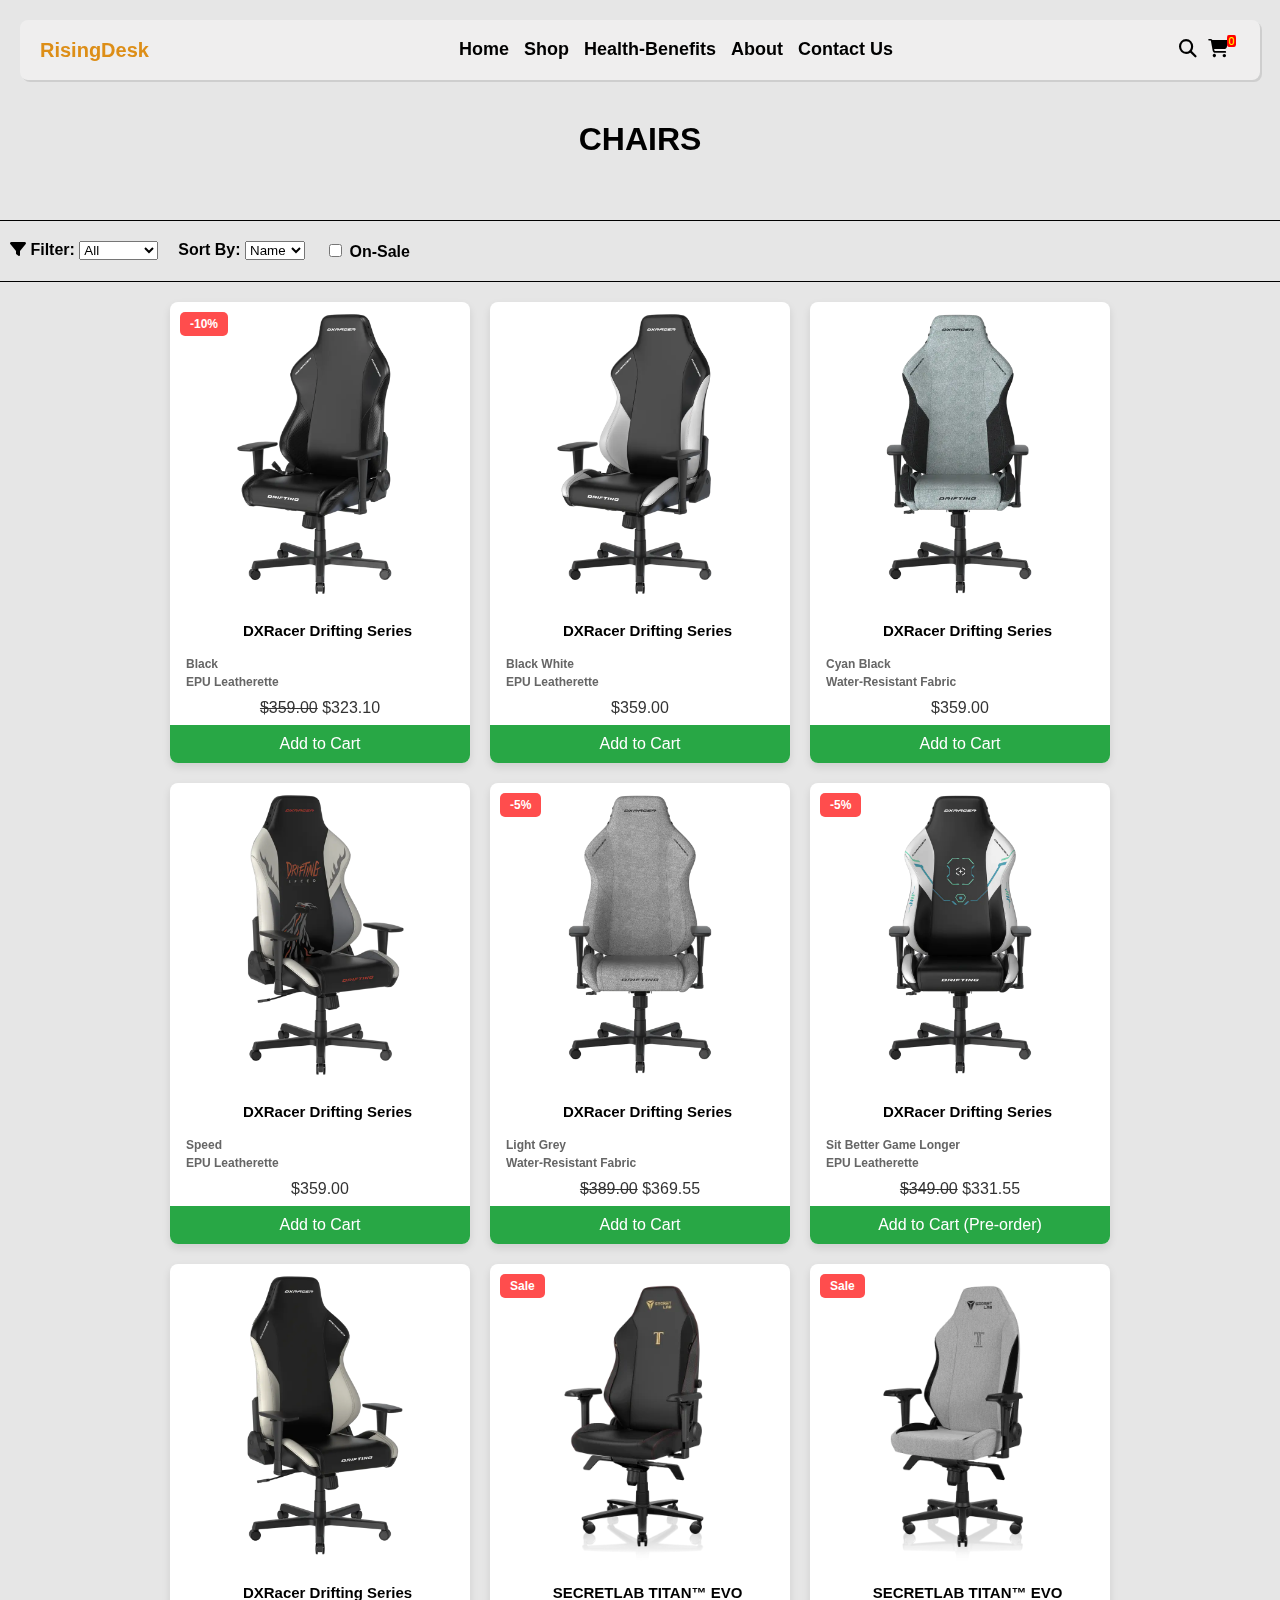
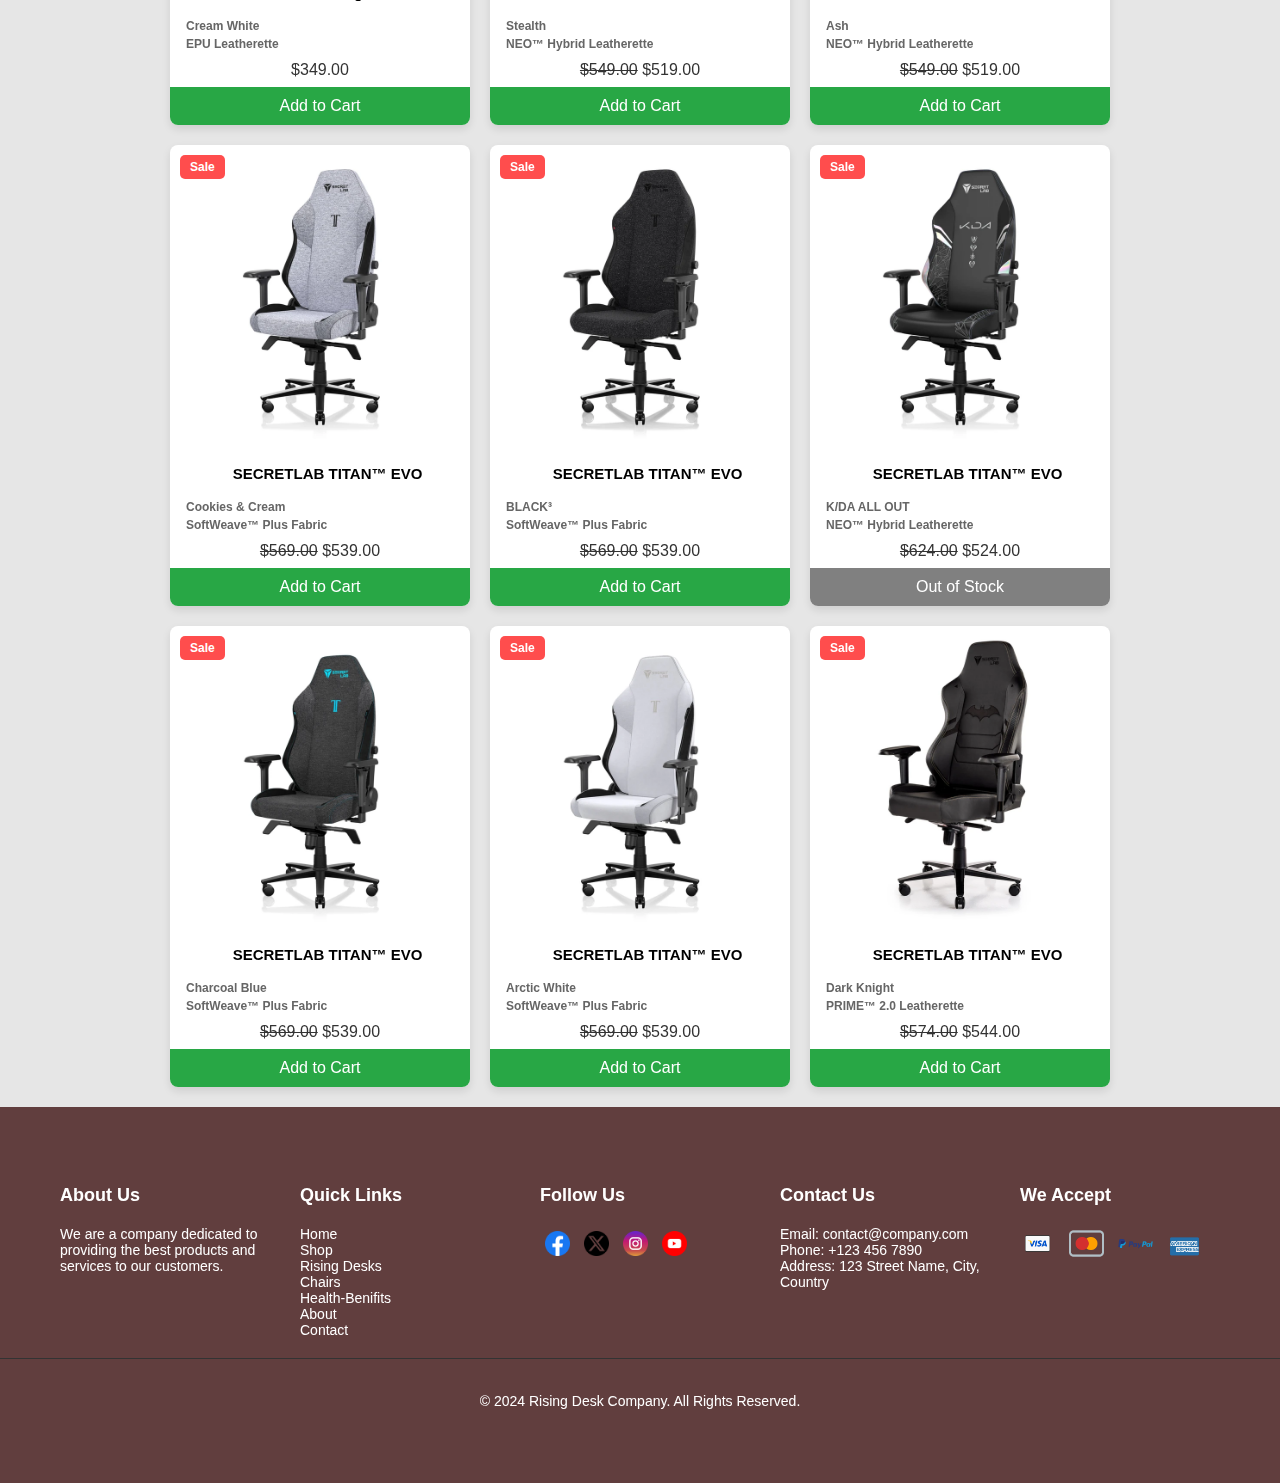
<file: chairs.html>
<!DOCTYPE html>
<html lang="en">
<head>
    <meta charset="UTF-8">
    <meta name="viewport" content="width=device-width, initial-scale=1.0">
    <link rel="stylesheet" href="https://cdn.jsdelivr.net/npm/@fortawesome/fontawesome-free@6.1.1/css/all.min.css">
    <link rel="stylesheet" href="CSS/style.css">
    <link rel="icon" href="Resources/Icons/logo.png" type="image/png">
    <script src="JavaScript/template.js" defer></script>
    <script src="JavaScript/shop.js" defer></script>
    <title>Rising Desk Company</title>
</head>
<body>
    <header class="nav">
        <a class="logo" href="index.html">RisingDesk</a>
        <div class="menu">
            <ul class="nav-list">
                <li class="nav-item"><a href="index.html">Home</a></li>
                <li class="nav-item"><a href="#" id="shop-button">Shop</a></li>
                <li class="nav-item"><a href="health-benifits.html">Health-Benefits</a></li>
                <li class="nav-item"><a href="about-us.html">About</a></li>
                <li class="nav-item"><a href="contact.html">Contact Us</a></li>
            </ul>
            <ul class="dropdown-shop-menu" id="shop-dropdown">
                <li><a href="all-products.html">Shop All</a></li>
                <li><a href="rising-desks.html">Rising Desks</a></li>
                <li><a href="chairs.html">Chairs</a></li>
            </ul>
        </div>
        <div class="option">
            <input type="text" id="searchInput" placeholder="Search">
            <button id="search"><i class="fa fa-search"></i></button>
            <a href="cart.html" id="cart">
                <i class="fa fa-shopping-cart"><span id="cart-count">0</span></i>
            </a>
            <button id="menu"><i class="fa fa-solid fa-bars"></i></button>
        </div>
    </header>
    <div class="dropdown-menu-panel" id="menuDropdown">
        <a href="index.html">Home</a>
        <a href="all-products.html">Shop All</a>
        <a href="rising-desks.html">Rising Desks</a>
        <a href="chairs.html">Chairs</a>
        <a href="health-benifits.html">Health-Benefits</a>
        <a href="about-us.html">About Us</a>
        <a href="contact.html">Contact</a>
    </div>

    <div class="title"><h1 class="title">CHAIRS</h1></div>
    <div class="filters">
        <div class="filter-availability">
            <label for="availability"><i class="fa fa-filter"></i> Filter:</label>
            <select id="availability">
                <option value="all">All</option>
                <option value="in-stock">In-Stock</option>
                <option value="pre-order">Pre-order</option>
            </select>
        </div>
        <div class="sort-by">
            <label for="sortBy">Sort By:</label>
            <select id="sortBy">
                <option value="name ascending">Name : A-Z</option>
                <option value="name descending">Name : Z-A</option>
                <option value="price descending">Price : High to Low</option>
                <option value="price ascending">Price : Low to High</option>
            </select>
        </div>
        
        <div class="filter-on-sale">
            <input type="checkbox" id="onSale" name="onSale">
            <label for="onSale">On-Sale</label>
        </div>
    </div>
    <div class="product-container">
        <div class="product-card" data-product-id="1" data-name="DXRacer Drifting Series" data-base-price="359.00" data-sale-price="10%" data-availability="in-stock">
            <div class="badge"></div>
            <img src="Resources/Images/Chairs/DXRACER-BLACK.png" alt="Product Image">
            <h3>Product Name</h3>
            <p class="description">Black <br> EPU Leatherette</p>
            <p class="price"><span class="base-price"></span> <span class="current-price"></span></p>
            <button class="btn" onclick="addToCart(1)">Add to Cart</button>
        </div>
        <div class="product-card" data-product-id="2" data-name="DXRacer Drifting Series" data-base-price="359.00" data-availability="in-stock">
            <div class="badge"></div>
            <img src="Resources/Images/Chairs/DXRACER-BLACK-WHITE.png" alt="Product Image">
            <h3>Product Name</h3>
            <p class="description">Black White<br> EPU Leatherette</p>
            <p class="price"><span class="base-price"></span> <span class="current-price"></span></p>
            <button class="btn">Add to Cart</button>
        </div>
        <div class="product-card" data-product-id="3" data-name="DXRacer Drifting Series" data-base-price="359.00" data-availability="in-stock">
            <div class="badge"></div>
            <img src="Resources/Images/Chairs/DXRACER-CYAN-BLACK.png" alt="Product Image">
            <h3>Product Name</h3>
            <p class="description">Cyan Black<br> Water-Resistant Fabric</p>
            <p class="price"><span class="base-price"></span> <span class="current-price"></span></p>
            <button class="btn">Add to Cart</button>
        </div>
        <div class="product-card" data-product-id="4" data-name="DXRacer Drifting Series" data-base-price="359.00" data-availability="in-stock">
            <div class="badge"></div>
            <img src="Resources/Images/Chairs/DXRACER-SPEED2.png" alt="Product Image">
            <h3>Product Name</h3>
            <p class="description">Speed<br> EPU Leatherette</p>
            <p class="price"><span class="base-price"></span> <span class="current-price"></span></p>
            <button class="btn">Add to Cart</button>
        </div>
        <div class="product-card" data-product-id="5" data-name="DXRacer Drifting Series" data-base-price="389.00" data-sale-price="5%" data-availability="in-stock">
            <div class="badge"></div>
            <img src="Resources/Images/Chairs/DXRACER-LIGHT-GREY.png" alt="Product Image">
            <h3>Product Name</h3>
            <p class="description">Light Grey<br> Water-Resistant Fabric</p>
            <p class="price"><span class="base-price"></span> <span class="current-price"></span></p>
            <button class="btn">Add to Cart</button>
        </div>
        <div class="product-card" data-product-id="6" data-name="DXRacer Drifting Series" data-base-price="349.00" data-sale-price="5%" data-availability="pre-order">
            <div class="badge"></div>
            <img src="Resources/Images/Chairs/DXRACER-SIT-BETTER-GAME-LONGER.png" alt="Product Image">
            <h3>Product Name</h3>
            <p class="description">Sit Better Game Longer<br> EPU Leatherette</p>
            <p class="price"><span class="base-price"></span> <span class="current-price"></span></p>
            <button class="btn">Add to Cart</button>
        </div>
        <div class="product-card" data-product-id="7" data-name="DXRacer Drifting Series" data-base-price="349.00" data-availability="in-stock">
            <div class="badge"></div>
            <img src="Resources/Images/Chairs/DXRACER-CREAM-WHITE.png" alt="Product Image">
            <h3>Product Name</h3>
            <p class="description">Cream White <br> EPU Leatherette</p>
            <p class="price"><span class="base-price"></span> <span class="current-price"></span></p>
            <button class="btn">Add to Cart</button>
        </div>
        <div class="product-card" data-product-id="8" data-name="SECRETLAB TITAN™ EVO" data-base-price="549.00" data-sale-price="519" data-availability="in-stock">
            <div class="badge"></div>
            <img src="Resources/Images/Chairs/Secretlab-TITAN-Evo-Stealth.png" alt="Product Image">
            <h3>Product Name</h3>
            <p class="description">Stealth <br> NEO™ Hybrid Leatherette</p>
            <p class="price"><span class="base-price"></span> <span class="current-price"></span></p>
            <button class="btn">Add to Cart</button>
        </div>
        <div class="product-card" data-product-id="9" data-name="SECRETLAB TITAN™ EVO" data-base-price="549.00" data-sale-price="519" data-availability="in-stock">
            <div class="badge"></div>
            <img src="Resources/Images/Chairs/Secretlab-TITAN-EVO-Ash.png" alt="Product Image">
            <h3>Product Name</h3>
            <p class="description">Ash <br> NEO™ Hybrid Leatherette</p>
            <p class="price"><span class="base-price"></span> <span class="current-price"></span></p>
            <button class="btn">Add to Cart</button>
        </div>
        <div class="product-card" data-product-id="10" data-name="SECRETLAB TITAN™ EVO" data-base-price="569.00" data-sale-price="539" data-availability="in-stock">
            <div class="badge"></div>
            <img src="Resources/Images/Chairs/Cookies&Cream.png" alt="Product Image">
            <h3>Product Name</h3>
            <p class="description">Cookies & Cream <br>SoftWeave™ Plus Fabric</p>
            <p class="price"><span class="base-price"></span> <span class="current-price"></span></p>
            <button class="btn">Add to Cart</button>
        </div>
        <div class="product-card" data-product-id="11" data-name="SECRETLAB TITAN™ EVO" data-base-price="569.00" data-sale-price="539" data-availability="in-stock">
            <div class="badge"></div>
            <img src="Resources/Images/Chairs/BLACK³.png" alt="Product Image">
            <h3>Product Name</h3>
            <p class="description">BLACK³<br>SoftWeave™ Plus Fabric</p>
            <p class="price"><span class="base-price"></span> <span class="current-price"></span></p>
            <button class="btn">Add to Cart</button>
        </div>
        <div class="product-card" data-product-id="12" data-name="SECRETLAB TITAN™ EVO" data-base-price="624.00" data-sale-price="524" data-availability="out-of-stock">
            <div class="badge"></div>
            <img src="Resources/Images/Chairs/KDA-ALL-OUT.png" alt="Product Image">
            <h3>Product Name</h3>
            <p class="description">K/DA ALL OUT<br> NEO™ Hybrid Leatherette</p>
            <p class="price"><span class="base-price"></span> <span class="current-price"></span></p>
            <button class="btn">Add to Cart</button>
        </div>
        <div class="product-card" data-product-id="13" data-name="SECRETLAB TITAN™ EVO" data-base-price="569.00" data-sale-price="539" data-availability="in-stock">
            <div class="badge"></div>
            <img src="Resources/Images/Chairs/Charcoal-Blue.png" alt="Product Image">
            <h3>Product Name</h3>
            <p class="description">Charcoal Blue<br>SoftWeave™ Plus Fabric</p>
            <p class="price"><span class="base-price"></span> <span class="current-price"></span></p>
            <button class="btn">Add to Cart</button>
        </div>
        <div class="product-card" data-product-id="14" data-name="SECRETLAB TITAN™ EVO" data-base-price="569.00" data-sale-price="539" data-availability="in-stock">
            <div class="badge"></div>
            <img src="Resources/Images/Chairs/Arctic-Whit.png" alt="Product Image">
            <h3>Product Name</h3>
            <p class="description">Arctic White<br>SoftWeave™ Plus Fabric</p>
            <p class="price"><span class="base-price"></span> <span class="current-price"></span></p>
            <button class="btn">Add to Cart</button>
        </div>
        <div class="product-card" data-product-id="15" data-name="SECRETLAB TITAN™ EVO" data-base-price="574.00" data-sale-price="544" data-availability="in-stock">
            <div class="badge"></div>
            <img src="Resources/Images/Chairs/Dark-Knight.png" alt="Product Image">
            <h3>Product Name</h3>
            <p class="description">Dark Knight<br>PRIME™ 2.0 Leatherette</p>
            <p class="price"><span class="base-price"></span> <span class="current-price"></span></p>
            <button class="btn">Add to Cart</button>
        </div>
        <div class="no-result">No Results Found.</div>
    </div>

    <footer class="footer">
        <div class="footer-container">
            <div class="footer-section about">
                <a href="about-us.html"><h3>About Us</h3></a>
                <p>We are a company dedicated to providing the best products and services to our customers.</p>
            </div>
            
            <div class="footer-section links">
                <h3>Quick Links</h3>
                <ul>
                    <li><a href="index.html">Home</a></li>
                    <li><a href="all-products.html">Shop</a></li>
                    <li><a href="rising-desks.html">Rising Desks</a></li>
                    <li><a href="chairs.html">Chairs</a></li>
                    <li><a href="health-benifits.html">Health-Benifits</a></li>
                    <li><a href="about-us.html">About</a></li>
                    <li><a href="contact.html">Contact</a></li>
                </ul>
            </div>
            
            <div class="footer-section social">
                <h3>Follow Us</h3>
                <div class="social-icons">
                    <a href="https://www.facebook.com"><img src="Resources/Icons/facebook.png" alt="social-icons"></a>
                    <a href="https://twitter.com"><img src="Resources/Icons/twitter.png" alt="social-icons"></a>
                    <a href="https://www.instagram.com"><img src="Resources/Icons/instagram.png" alt="social-icons"></a>
                    <a href="https://www.youtube.com"><img src="Resources/Icons/youtube.png" alt="social-icons"></a>
                </div>
            </div>
            
            <div class="footer-section contact">
                <a href="contact.html"><h3>Contact Us</h3></a>
                <p>Email: contact@company.com</p>
                <p>Phone: +123 456 7890</p>
                <p>Address: 123 Street Name, City, Country</p>
            </div>
            
            <div class="footer-section payments">
                <h3>We Accept</h3>
                <div class="payment-icons">
                    <img src="Resources/Images/Payments/visa-icon.png" alt="Visa">
                    <img src="Resources/Images/Payments/master-card-icon.png" alt="MasterCard">
                    <img src="Resources/Images/Payments/paypal-icon.png" alt="PayPal">
                    <img src="Resources/Images/Payments/american-express-icon.png" alt="American Express">
                </div>
            </div>
        </div>
        
        <div class="footer-bottom">
            <p>&copy; 2024 Rising Desk Company. All Rights Reserved.</p>
        </div>
    </footer>
</body>
</html>
</file>
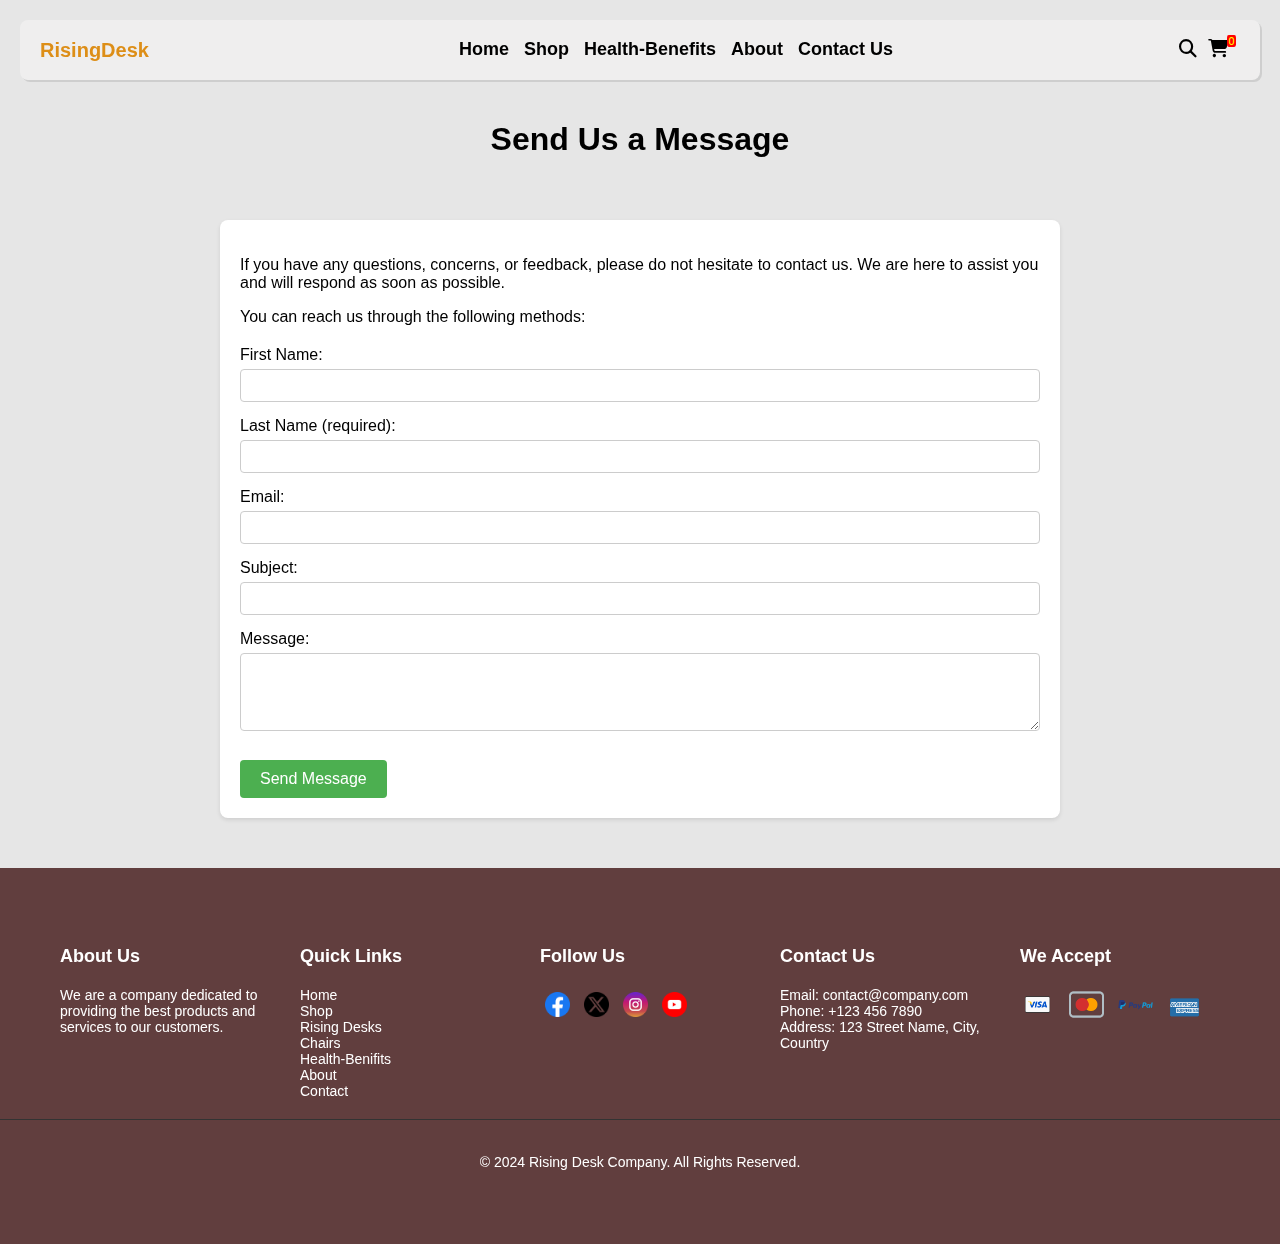
<file: contact.html>
<!DOCTYPE html>
<html lang="en">
<head>
    <meta charset="UTF-8">
    <meta name="viewport" content="width=device-width, initial-scale=1.0">
    <link rel="stylesheet" href="CSS/style.css">
    <link rel="stylesheet" href="https://cdn.jsdelivr.net/npm/@fortawesome/fontawesome-free@6.1.1/css/all.min.css">
    <link rel="icon" href="Resources/Icons/logo.png" type="image/png">
    <script src="JavaScript/template.js" defer></script>
    <script src="JavaScript/contact.js" defer></script>
    <title>Rising Desk Company</title>
</head>
<body>
    <header class="nav">
        <a class="logo" href="index.html">RisingDesk</a>
        <div class="menu">
            <ul class="nav-list">
                <li class="nav-item"><a href="index.html">Home</a></li>
                <li class="nav-item"><a href="#" id="shop-button">Shop</a></li>
                <li class="nav-item"><a href="health-benifits.html">Health-Benefits</a></li>
                <li class="nav-item"><a href="about-us.html">About</a></li>
                <li class="nav-item"><a href="contact.html">Contact Us</a></li>
            </ul>
            <ul class="dropdown-shop-menu" id="shop-dropdown">
                <li><a href="all-products.html">Shop All</a></li>
                <li><a href="rising-desks.html">Rising Desks</a></li>
                <li><a href="chairs.html">Chairs</a></li>
            </ul>
        </div>
        <div class="option">
            <input type="text" id="searchInput" placeholder="Search">
            <button id="search"><i class="fa fa-search"></i></button>
            <a href="cart.html" id="cart">
                <i class="fa fa-shopping-cart"><span id="cart-count">0</span></i>
            </a>
            <button id="menu"><i class="fa fa-solid fa-bars"></i></button>
        </div>
    </header>
    <div class="dropdown-menu-panel" id="menuDropdown">
        <a href="index.html">Home</a>
        <a href="all-products.html">Shop All</a>
        <a href="rising-desks.html">Rising Desks</a>
        <a href="chairs.html">Chairs</a>
        <a href="health-benifits.html">Health-Benefits</a>
        <a href="about-us.html">About Us</a>
        <a href="contact.html">Contact</a>
    </div>

    <div class="title">
        <h1 class="title">Send Us a Message</h1>
    </div>
    <main class="contact-container">
        <div class="contact-intro">
            <p>If you have any questions, concerns, or feedback, please do not hesitate to contact us. We are here to assist you and will respond as soon as possible.</p>
            <p>You can reach us through the following methods:</p>
        </div>

        <!-- New Contact Form Section -->
        <div class="contact-form">
            <form onsubmit="sendMail(); return false;" method="post">
                <div class="form-group">
                    <label for="first_name">First Name:</label>
                    <input type="text" id="first_name" name="first_name">
                </div>
                <div class="form-group">
                    <label for="last_name">Last Name (required):</label>
                    <input type="text" id="last_name" name="last_name" required>
                </div>
                <div class="form-group">
                    <label for="email">Email:</label>
                    <input type="email" id="email" name="email" required>
                </div>
                <div class="form-group">
                    <label for="subject">Subject:</label>
                    <input type="text" id="subject" name="subject" required>
                </div>
                <div class="form-group">
                    <label for="message">Message:</label>
                    <textarea id="message" name="message" rows="4" required></textarea>
                </div>
                <button type="submit" class="submit-btn">Send Message</button>
            </form>
        </div>
    </main>

    <div id="popupPanel" class="popup">
        <div class="popup-content">
            <span class="close-btn" id="closePopupBtn">&times;</span>
            <h2>Your Message is Successfully Sent!</h2>
            <p>Thank you for your submission! We value your feedback and will get back to you as quickly as we can.</p>
            <button id="gotItBtn" class="popup-button">Got It</button>
        </div>
    </div>

    <footer class="footer">
        <div class="footer-container">
            <div class="footer-section about">
                <a href="about-us.html"><h3>About Us</h3></a>
                <p>We are a company dedicated to providing the best products and services to our customers.</p>
            </div>
            
            <div class="footer-section links">
                <h3>Quick Links</h3>
                <ul>
                    <li><a href="index.html">Home</a></li>
                    <li><a href="all-products.html">Shop</a></li>
                    <li><a href="rising-desks.html">Rising Desks</a></li>
                    <li><a href="chairs.html">Chairs</a></li>
                    <li><a href="health-benifits.html">Health-Benifits</a></li>
                    <li><a href="about-us.html">About</a></li>
                    <li><a href="contact.html">Contact</a></li>
                </ul>
            </div>
            
            <div class="footer-section social">
                <h3>Follow Us</h3>
                <div class="social-icons">
                    <a href="https://www.facebook.com"><img src="Resources/Icons/facebook.png" alt="social-icons"></a>
                    <a href="https://twitter.com"><img src="Resources/Icons/twitter.png" alt="social-icons"></a>
                    <a href="https://www.instagram.com"><img src="Resources/Icons/instagram.png" alt="social-icons"></a>
                    <a href="https://www.youtube.com"><img src="Resources/Icons/youtube.png" alt="social-icons"></a>
                </div>
            </div>
            
            <div class="footer-section contact">
                <a href="contact.html"><h3>Contact Us</h3></a>
                <p>Email: contact@company.com</p>
                <p>Phone: +123 456 7890</p>
                <p>Address: 123 Street Name, City, Country</p>
            </div>
            
            <div class="footer-section payments">
                <h3>We Accept</h3>
                <div class="payment-icons">
                    <img src="Resources/Images/Payments/visa-icon.png" alt="Visa">
                    <img src="Resources/Images/Payments/master-card-icon.png" alt="MasterCard">
                    <img src="Resources/Images/Payments/paypal-icon.png" alt="PayPal">
                    <img src="Resources/Images/Payments/american-express-icon.png" alt="American Express">
                </div>
            </div>
        </div>
        
        <div class="footer-bottom">
            <p>&copy; 2024 Rising Desk Company. All Rights Reserved.</p>
        </div>
    </footer>
</body>
</html>
</file>
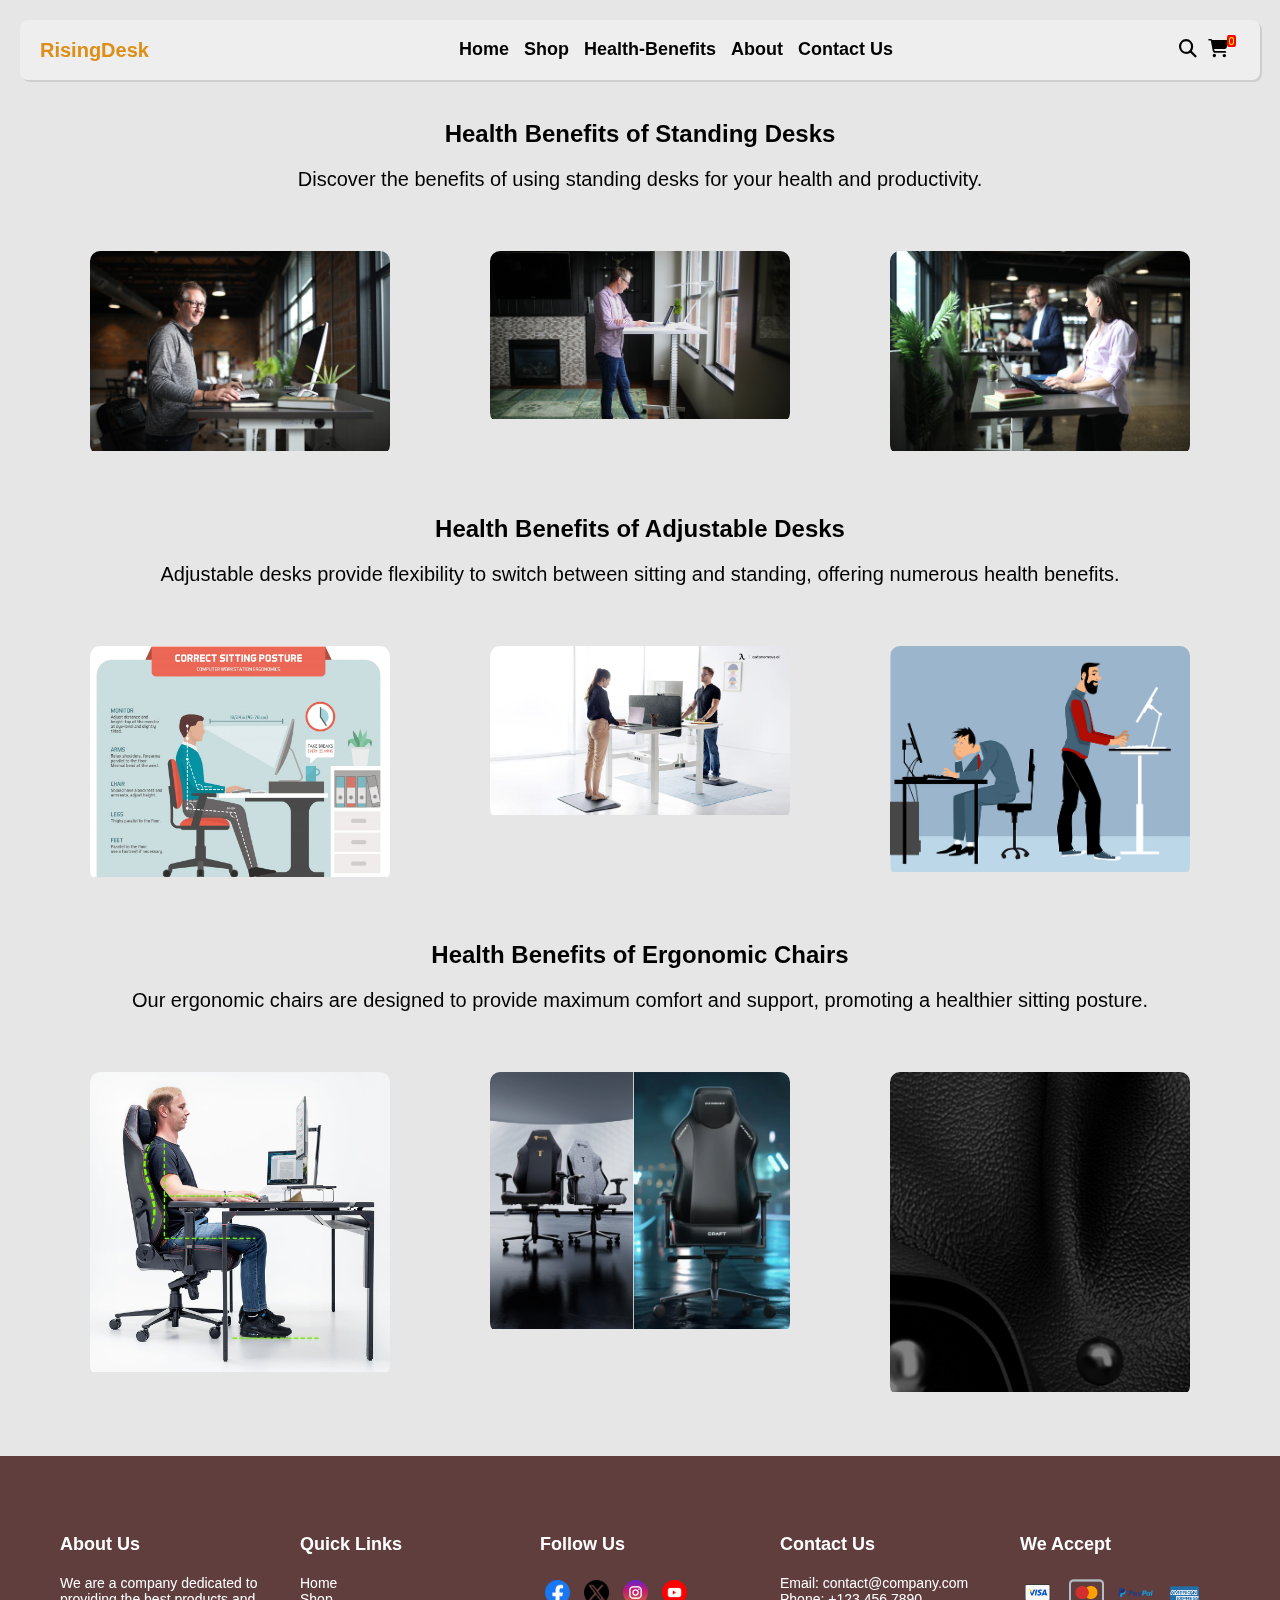
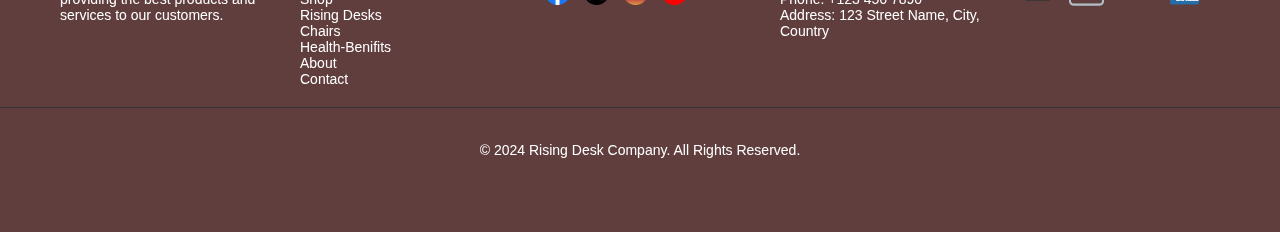
<file: health-benifits.html>
<!DOCTYPE html>
<html lang="en">
<head>
    <meta charset="UTF-8">
    <meta name="viewport" content="width=device-width, initial-scale=1.0">
    <link rel="stylesheet" href="https://cdn.jsdelivr.net/npm/@fortawesome/fontawesome-free@6.1.1/css/all.min.css">
    <link rel="stylesheet" href="CSS/style.css">
    <link rel="icon" href="Resources/Icons/logo.png" type="image/png">
    <script src="JavaScript/template.js" defer></script>
    <title>Rising Desk Company</title>
</head>
<body>
    <header class="nav">
        <a class="logo" href="index.html">RisingDesk</a>
        <div class="menu">
            <ul class="nav-list">
                <li class="nav-item"><a href="index.html">Home</a></li>
                <li class="nav-item"><a href="#" id="shop-button">Shop</a></li>
                <li class="nav-item"><a href="health-benifits.html">Health-Benefits</a></li>
                <li class="nav-item"><a href="about-us.html">About</a></li>
                <li class="nav-item"><a href="contact.html">Contact Us</a></li>
            </ul>
            <ul class="dropdown-shop-menu" id="shop-dropdown">
                <li><a href="all-products.html">Shop All</a></li>
                <li><a href="rising-desks.html">Rising Desks</a></li>
                <li><a href="chairs.html">Chairs</a></li>
            </ul>
        </div>
        <div class="option">
            <input type="text" id="searchInput" placeholder="Search">
            <button id="search"><i class="fa fa-search"></i></button>
            <a href="cart.html" id="cart">
                <i class="fa fa-shopping-cart"><span id="cart-count">0</span></i>
            </a>
            <button id="menu"><i class="fa fa-solid fa-bars"></i></button>
        </div>
    </header>
    <div class="dropdown-menu-panel" id="menuDropdown">
        <a href="index.html">Home</a>
        <a href="all-products.html">Shop All</a>
        <a href="rising-desks.html">Rising Desks</a>
        <a href="chairs.html">Chairs</a>
        <a href="health-benifits.html">Health-Benefits</a>
        <a href="about-us.html">About Us</a>
        <a href="contact.html">Contact</a>
    </div>


    <div class="container">
        <!-- Standing Desks Section -->
        <div class="section" id="standing-desks">
            <h2>Health Benefits of Standing Desks</h2>
            <p>Discover the benefits of using standing desks for your health and productivity.</p>
            <div class="benefits-list">
                <div class="benefit-item">
                    <div class="image-container">
                        <img src="Resources/Images/Desk-benifits/standing-desk-2.jpg" alt="Standing Desk">
                        <div class="overlay">
                            <h3>Increase Energy Levels</h3>
                            <p>Using a standing desk can boost your energy levels and reduce feelings of fatigue during the day.</p>
                            <a href="rising-desks.html" class="btn">Shop Now</a>
                        </div>
                    </div>
                </div>
                <div class="benefit-item">
                    <div class="image-container">
                        <img src="Resources/Images/Desk-benifits/standing-desk-1.jpg" alt="Standing Desk">
                        <div class="overlay">
                            <h3>Reduce Back Pain</h3>
                            <p>Standing desks can help alleviate back pain by promoting better posture and reducing strain on your spine.</p>
                            <a href="rising-desks.html" class="btn">Shop Now</a>
                        </div>
                    </div>
                </div>
                <div class="benefit-item">
                    <div class="image-container">
                        <img src="Resources/Images/Desk-benifits/standing-desk-3.jpg" alt="Standing Desk">
                        <div class="overlay">
                            <h3>Improve Posture</h3>
                            <p>Standing desks encourage proper posture, helping you maintain a healthy spine alignment.</p>
                            <a href="rising-desks.html" class="btn">Shop Now</a>
                        </div>
                    </div>
                </div>
            </div>
        </div>

        <!-- Adjustable Desks Section -->
        <section class="section" id="adjustable-desks">
            <h2>Health Benefits of Adjustable Desks</h2>
            <p>Adjustable desks provide flexibility to switch between sitting and standing, offering numerous health benefits.</p>
            <div class="benefits-list">
                <div class="benefit-item">
                    <div class="image-container">
                        <img src="Resources/Images/Desk-benifits/rising-desk-1.png" alt="Adjustable Desk">
                        <div class="overlay">
                            <h3>Versatile Ergonomics</h3>
                            <p>Adjustable desks allow you to find the perfect ergonomic position, reducing the risk of repetitive strain injuries.</p>
                            <a href="rising-desks.html" class="btn">Shop Now</a>
                        </div>
                    </div>
                </div>
                <div class="benefit-item">
                    <div class="image-container">
                        <img src="Resources/Images/Desk-benifits/rising-desk-2.png" alt="Adjustable Desk">
                        <div class="overlay">
                            <h3>Boost Productivity</h3>
                            <p>Switching between sitting and standing can enhance your focus and productivity throughout the day.</p>
                            <a href="rising-desks.html" class="btn">Shop Now</a>
                        </div>
                    </div>
                </div>
                <div class="benefit-item">
                    <div class="image-container">
                        <img src="Resources/Images/Desk-benifits/rising-desk-3.png" alt="Adjustable Desk">
                        <div class="overlay">
                            <h3>Promote Movement</h3>
                            <p>Adjustable desks encourage you to move more, which can help reduce the risk of health issues associated with prolonged sitting.</p>
                            <a href="rising-desks.html" class="btn">Shop Now</a>
                        </div>
                    </div>
                </div>
            </div>
        </section>

        <!-- Ergonomic Chairs Section -->
        <section class="section" id="ergonomic-chairs">
            <h2>Health Benefits of Ergonomic Chairs</h2>
            <p>Our ergonomic chairs are designed to provide maximum comfort and support, promoting a healthier sitting posture.</p>
            <div class="benefits-list">
                <div class="benefit-item">
                    <div class="image-container">
                        <img src="Resources/Images/Chair-benifits/chair-1.png" alt="Ergonomic Chair">
                        <div class="overlay">
                            <h3>Reduce Pressure Points</h3>
                            <p>Ergonomic chairs help distribute your body weight evenly. Need better posture? It's all about your chair.</p>
                            <a href="chairs.html" class="btn">Shop Now</a>
                        </div>
                    </div>
                </div>
                <div class="benefit-item">
                    <div class="image-container">
                        <img src="Resources/Images/Chair-benifits/chair-3.png" alt="Ergonomic Chair">
                        <div class="overlay">
                            <h3>Partner Products</h3>
                            <p>We partner with brands like Secretlab and DXRacer to bring you the best ergonomic solutions for your workspace.</p>
                            <a href="chairs.html" class="btn">Shop Now</a>
                        </div>
                    </div>
                </div>
                <div class="benefit-item">
                    <div class="image-container">
                        <img src="Resources/Images/Chair-benifits/chair-2.png" alt="Ergonomic Chair">
                        <div class="overlay">
                            <h3>Eco-friendly Materials</h3>
                            <p>Our chairs are made from eco-friendly materials like EPU Leatherette, promoting sustainability and comfort.</p>
                            <a href="chairs.html" class="btn">Shop Now</a>
                        </div>
                    </div>
                </div>
            </div>
        </section>
    </div>

        <footer class="footer">
            <div class="footer-container">
                <div class="footer-section about">
                    <a href="about-us.html"><h3>About Us</h3></a>
                    <p>We are a company dedicated to providing the best products and services to our customers.</p>
                </div>
                
                <div class="footer-section links">
                    <h3>Quick Links</h3>
                    <ul>
                        <li><a href="index.html">Home</a></li>
                        <li><a href="all-products.html">Shop</a></li>
                        <li><a href="rising-desks.html">Rising Desks</a></li>
                        <li><a href="chairs.html">Chairs</a></li>
                        <li><a href="health-benifits.html">Health-Benifits</a></li>
                        <li><a href="about-us.html">About</a></li>
                        <li><a href="contact.html">Contact</a></li>
                    </ul>
                </div>
                
                <div class="footer-section social">
                    <h3>Follow Us</h3>
                    <div class="social-icons">
                        <a href="https://www.facebook.com"><img src="Resources/Icons/facebook.png" alt="social-icons"></a>
                        <a href="https://twitter.com"><img src="Resources/Icons/twitter.png" alt="social-icons"></a>
                        <a href="https://www.instagram.com"><img src="Resources/Icons/instagram.png" alt="social-icons"></a>
                        <a href="https://www.youtube.com"><img src="Resources/Icons/youtube.png" alt="social-icons"></a>
                    </div>
                </div>
                
                <div class="footer-section contact">
                    <a href="contact.html"><h3>Contact Us</h3></a>
                    <p>Email: contact@company.com</p>
                    <p>Phone: +123 456 7890</p>
                    <p>Address: 123 Street Name, City, Country</p>
                </div>
                
                <div class="footer-section payments">
                    <h3>We Accept</h3>
                    <div class="payment-icons">
                        <img src="Resources/Images/Payments/visa-icon.png" alt="Visa">
                        <img src="Resources/Images/Payments/master-card-icon.png" alt="MasterCard">
                        <img src="Resources/Images/Payments/paypal-icon.png" alt="PayPal">
                        <img src="Resources/Images/Payments/american-express-icon.png" alt="American Express">
                    </div>
                </div>
            </div>
            
            <div class="footer-bottom">
                <p>&copy; 2024 Rising Desk Company. All Rights Reserved.</p>
            </div>
        </footer>
</body>
</html>
</file>
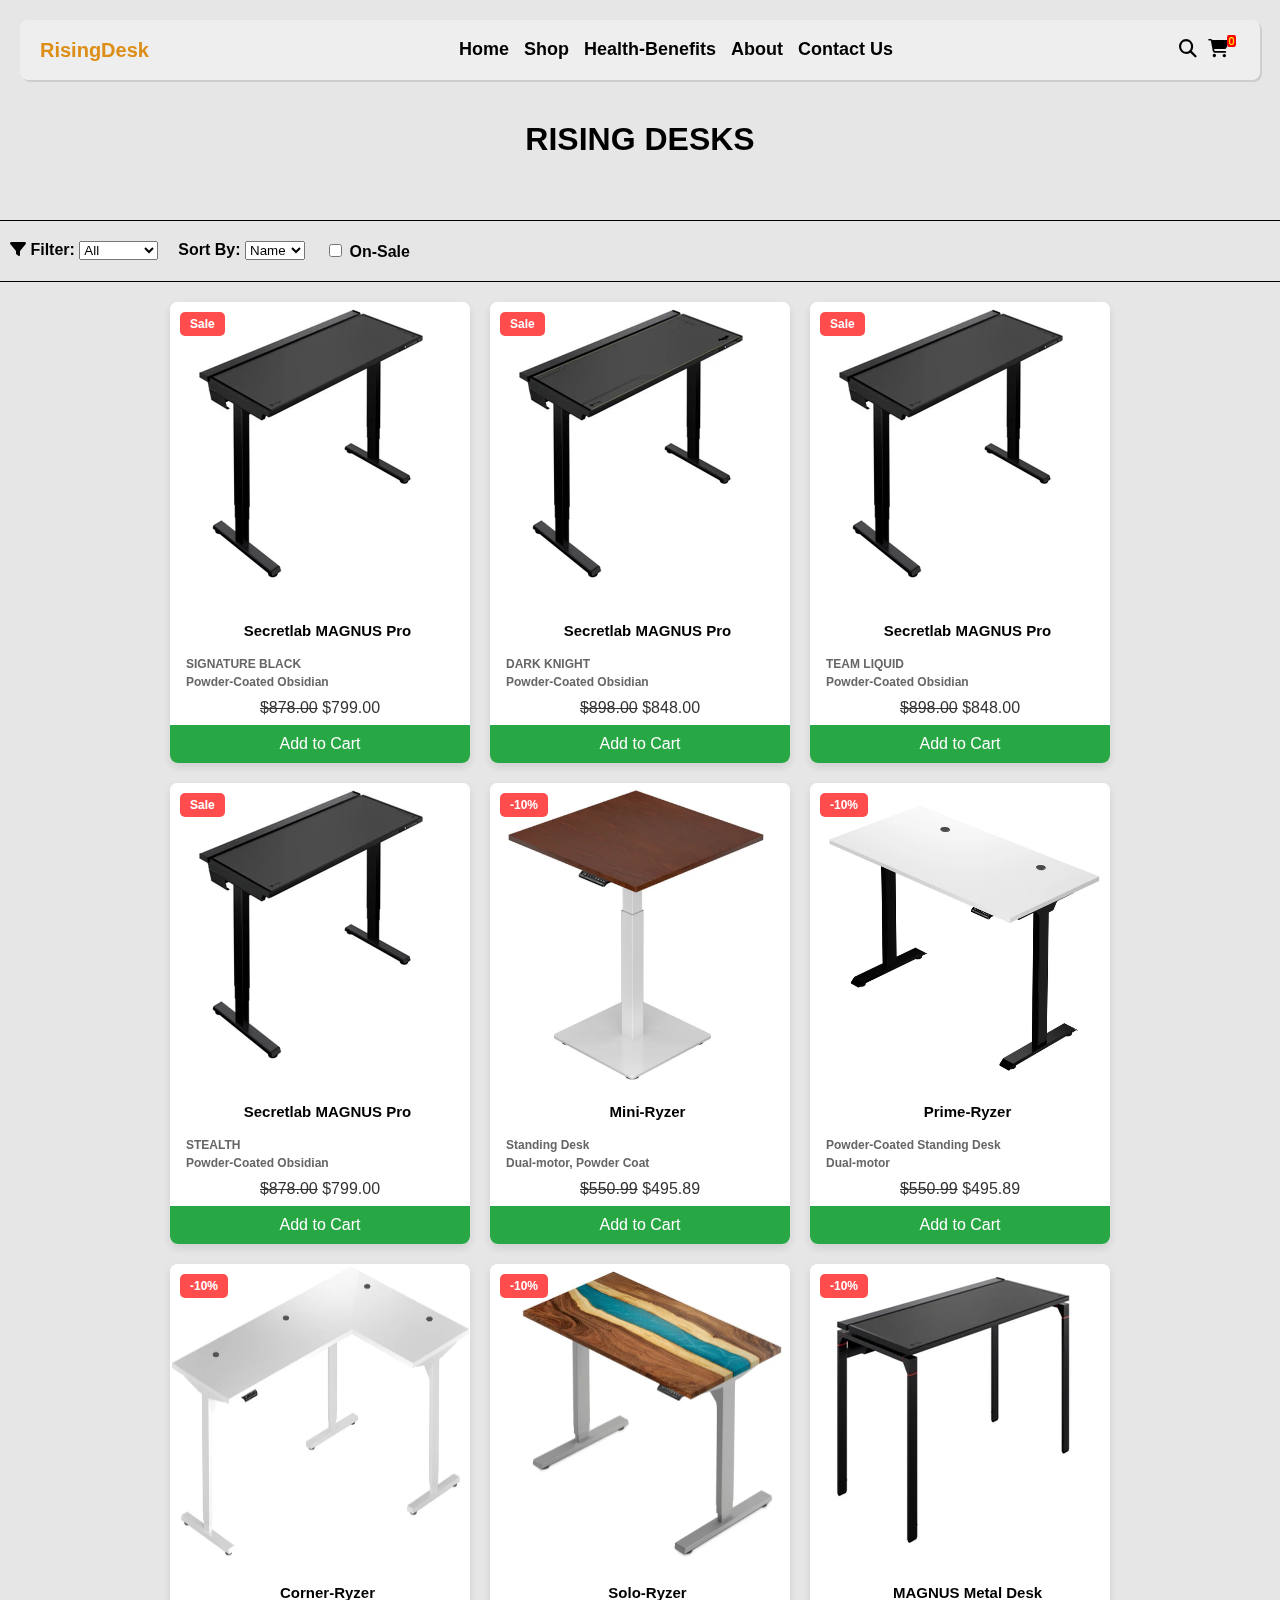
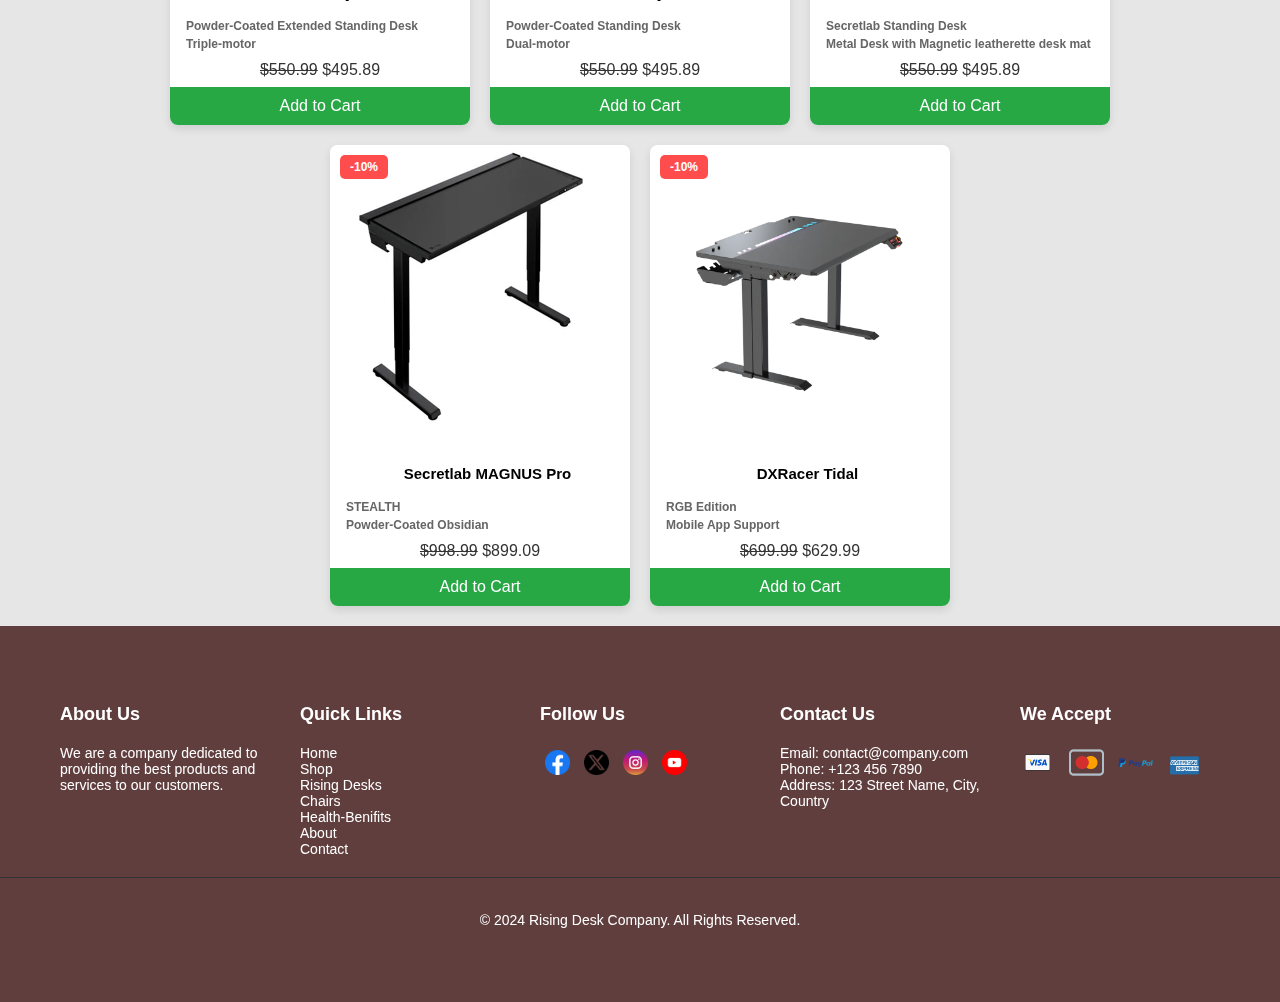
<file: rising-desks.html>
<!DOCTYPE html>
<html lang="en">
<head>
    <meta charset="UTF-8">
    <meta name="viewport" content="width=device-width, initial-scale=1.0">
    <link rel="stylesheet" href="https://cdn.jsdelivr.net/npm/@fortawesome/fontawesome-free@6.1.1/css/all.min.css">
    <link rel="stylesheet" href="CSS/style.css">
    <link rel="icon" href="Resources/Icons/logo.png" type="image/png">
    <script src="JavaScript/shop.js" defer></script>
    <script src="JavaScript/template.js" defer></script>
    <title>Rising Desk Company</title>
</head>
<body>
    <header class="nav">
        <a class="logo" href="index.html">RisingDesk</a>
        <div class="menu">
            <ul class="nav-list">
                <li class="nav-item"><a href="index.html">Home</a></li>
                <li class="nav-item"><a href="#" id="shop-button">Shop</a></li>
                <li class="nav-item"><a href="health-benifits.html">Health-Benefits</a></li>
                <li class="nav-item"><a href="about-us.html">About</a></li>
                <li class="nav-item"><a href="contact.html">Contact Us</a></li>
            </ul>
            <ul class="dropdown-shop-menu" id="shop-dropdown">
                <li><a href="all-products.html">Shop All</a></li>
                <li><a href="rising-desks.html">Rising Desks</a></li>
                <li><a href="chairs.html">Chairs</a></li>
            </ul>
        </div>
        <div class="option">
            <input type="text" id="searchInput" placeholder="Search">
            <button id="search"><i class="fa fa-search"></i></button>
            <a href="cart.html" id="cart">
                <i class="fa fa-shopping-cart"><span id="cart-count">0</span></i>
            </a>
            <button id="menu"><i class="fa fa-solid fa-bars"></i></button>
        </div>
    </header>
    <div class="dropdown-menu-panel" id="menuDropdown">
        <a href="index.html">Home</a>
        <a href="all-products.html">Shop All</a>
        <a href="rising-desks.html">Rising Desks</a>
        <a href="chairs.html">Chairs</a>
        <a href="health-benifits.html">Health-Benefits</a>
        <a href="about-us.html">About Us</a>
        <a href="contact.html">Contact</a>
    </div>
    
    <div class="title"><h1 class="title">RISING DESKS</h1></div>
    <div class="filters">
        <div class="filter-availability">
            <label for="availability"><i class="fa fa-filter"></i> Filter:</label>
            <select id="availability">
                <option value="all">All</option>
                <option value="in-stock">In-Stock</option>
                <option value="pre-order">Pre-order</option>
            </select>
        </div>
        <div class="sort-by">
            <label for="sortBy">Sort By:</label>
            <select id="sortBy">
                <option value="name ascending">Name : A-Z</option>
                <option value="name descending">Name : Z-A</option>
                <option value="price descending">Price : High to Low</option>
                <option value="price ascending">Price : Low to High</option>
            </select>
        </div>
        
        <div class="filter-on-sale">
            <input type="checkbox" id="onSale" name="onSale">
            <label for="onSale">On-Sale</label>
        </div>
    </div>
    <div class="product-container">
        <div class="product-card" data-product-id="50" data-name="Secretlab MAGNUS Pro" data-base-price="878" data-sale-price="799" data-availability="in-stock">
            <div class="badge"></div>
            <img src="Resources/Images/Desks/Secretlab-MAGNUS-Pro.png" alt="Product Image">
            <h3>Product Name</h3>
            <p class="description">SIGNATURE BLACK <br> Powder-Coated Obsidian</p>
            <p class="price"><span class="base-price"></span> <span class="current-price"></span></p>
            <button class="btn">Add to Cart</button>
        </div>
        <div class="product-card" data-product-id="51" data-name="Secretlab MAGNUS Pro" data-base-price="898" data-sale-price="848" data-availability="in-stock">
            <div class="badge"></div>
            <img src="Resources/Images/Desks/Dark-Knight.png" alt="Product Image">
            <h3>Product Name</h3>
            <p class="description">DARK KNIGHT <br> Powder-Coated Obsidian</p>
            <p class="price"><span class="base-price"></span> <span class="current-price"></span></p>
            <button class="btn">Add to Cart</button>
        </div>
        <div class="product-card" data-product-id="52" data-name="Secretlab MAGNUS Pro" data-base-price="898" data-sale-price="848" data-availability="in-stock">
            <div class="badge"></div>
            <img src="Resources/Images/Desks/Secretlab-MAGNUS-Pro.png" alt="Product Image">
            <h3>Product Name</h3>
            <p class="description">TEAM LIQUID<br> Powder-Coated Obsidian</p>
            <p class="price"><span class="base-price"></span> <span class="current-price"></span></p>
            <button class="btn">Add to Cart</button>
        </div>
        <div class="product-card" data-product-id="53" data-name="Secretlab MAGNUS Pro" data-base-price="878" data-sale-price="799" data-availability="in-stock">
            <div class="badge"></div>
            <img src="Resources/Images/Desks/Secretlab-MAGNUS-Pro.png" alt="Product Image">
            <h3>Product Name</h3>
            <p class="description">STEALTH<br> Powder-Coated Obsidian</p>
            <p class="price"><span class="base-price"></span> <span class="current-price"></span></p>
            <button class="btn">Add to Cart</button>
        </div>
        <div class="product-card" data-product-id="54" data-name="Mini-Ryzer" data-base-price="550.99" data-sale-price="10%" data-availability="in-stock">
            <div class="badge"></div>
            <img src="Resources/Images/Desks/Mini-Ryzer-Standing-Desk.png" alt="Product Image">
            <h3>Product Name</h3>
            <p class="description">Standing Desk <br> Dual-motor, Powder Coat</p>
            <p class="price"><span class="base-price"></span> <span class="current-price"></span></p>
            <button class="btn">Add to Cart</button>
        </div>
        <div class="product-card" data-product-id="55" data-name="Prime-Ryzer" data-base-price="550.99" data-sale-price="10%" data-availability="in-stock">
            <div class="badge"></div>
            <img src="Resources/Images/Desks/Prime-Ryzer-Standing-Desk.png" alt="Product Image">
            <h3>Product Name</h3>
            <p class="description">Powder-Coated Standing Desk <br> Dual-motor</p>
            <p class="price"><span class="base-price"></span> <span class="current-price"></span></p>
            <button class="btn">Add to Cart</button>
        </div>
        <div class="product-card" data-product-id="56" data-name="Corner-Ryzer" data-base-price="550.99" data-sale-price="10%" data-availability="in-stock">
            <div class="badge"></div>
            <img src="Resources/Images/Desks/Corner-Ryzer-Standing-Desk.png" alt="Product Image">
            <h3>Product Name</h3>
            <p class="description">Powder-Coated Extended Standing Desk <br> Triple-motor</p>
            <p class="price"><span class="base-price"></span> <span class="current-price"></span></p>
            <button class="btn">Add to Cart</button>
        </div>
        <div class="product-card" data-product-id="57" data-name="Solo-Ryzer" data-base-price="550.99" data-sale-price="10%" data-availability="in-stock">
            <div class="badge"></div>
            <img src="Resources/Images/Desks/Solo-Ryzer-Standing-Desk.png" alt="Product Image">
            <h3>Product Name</h3>
            <p class="description">Powder-Coated Standing Desk <br> Dual-motor </p>
            <p class="price"><span class="base-price"></span> <span class="current-price"></span></p>
            <button class="btn">Add to Cart</button>
        </div>
        <div class="product-card" data-product-id="58" data-name="MAGNUS Metal Desk" data-base-price="550.99" data-sale-price="10%" data-availability="in-stock">
            <div class="badge"></div>
            <img src="Resources/Images/Desks/Secretlab-MAGNUS-Metal-Desk.png" alt="Product Image">
            <h3>Product Name</h3>
            <p class="description">Secretlab Standing Desk <br>Metal Desk with Magnetic leatherette desk mat</p>
            <p class="price"><span class="base-price"></span> <span class="current-price"></span></p>
            <button class="btn">Add to Cart</button>
        </div>
        <div class="product-card" data-product-id="59" data-name="Secretlab MAGNUS Pro" data-base-price="998.99" data-sale-price="10%" data-availability="in-stock">
            <div class="badge"></div>
            <img src="Resources/Images/Desks/Secretlab-MAGNUS-Pro.png" alt="Product Image">
            <h3>Product Name</h3>
            <p class="description">STEALTH<br> Powder-Coated Obsidian</p>
            <p class="price"><span class="base-price"></span> <span class="current-price"></span></p>
            <button class="btn">Add to Cart</button>
        </div>
        <div class="product-card" data-product-id="60" data-name="DXRacer Tidal" data-base-price="699.99" data-sale-price="10%" data-availability="in-stock">
            <div class="badge"></div>
            <img src="Resources/Images/Desks/DXRACER-BLACK.png" alt="Product Image">
            <h3>Product Name</h3>
            <p class="description">RGB Edition <br> Mobile App Support</p>
            <p class="price"><span class="base-price"></span> <span class="current-price"></span></p>
            <button class="btn">Add to Cart</button>
        </div>
        <div class="no-result">No Results Found.</div>

    </div>

    <footer class="footer">
        <div class="footer-container">
            <div class="footer-section about">
                <a href="about-us.html"><h3>About Us</h3></a>
                <p>We are a company dedicated to providing the best products and services to our customers.</p>
            </div>
            
            <div class="footer-section links">
                <h3>Quick Links</h3>
                <ul>
                    <li><a href="index.html">Home</a></li>
                    <li><a href="all-products.html">Shop</a></li>
                    <li><a href="rising-desks.html">Rising Desks</a></li>
                    <li><a href="chairs.html">Chairs</a></li>
                    <li><a href="health-benifits.html">Health-Benifits</a></li>
                    <li><a href="about-us.html">About</a></li>
                    <li><a href="contact.html">Contact</a></li>
                </ul>
            </div>
            
            <div class="footer-section social">
                <h3>Follow Us</h3>
                <div class="social-icons">
                    <a href="https://www.facebook.com"><img src="Resources/Icons/facebook.png" alt="social-icons"></a>
                    <a href="https://twitter.com"><img src="Resources/Icons/twitter.png" alt="social-icons"></a>
                    <a href="https://www.instagram.com"><img src="Resources/Icons/instagram.png" alt="social-icons"></a>
                    <a href="https://www.youtube.com"><img src="Resources/Icons/youtube.png" alt="social-icons"></a>
                </div>
            </div>
            
            <div class="footer-section contact">
                <a href="contact.html"><h3>Contact Us</h3></a>
                <p>Email: contact@company.com</p>
                <p>Phone: +123 456 7890</p>
                <p>Address: 123 Street Name, City, Country</p>
            </div>
            
            <div class="footer-section payments">
                <h3>We Accept</h3>
                <div class="payment-icons">
                    <img src="Resources/Images/Payments/visa-icon.png" alt="Visa">
                    <img src="Resources/Images/Payments/master-card-icon.png" alt="MasterCard">
                    <img src="Resources/Images/Payments/paypal-icon.png" alt="PayPal">
                    <img src="Resources/Images/Payments/american-express-icon.png" alt="American Express">
                </div>
            </div>
        </div>
        
        <div class="footer-bottom">
            <p>&copy; 2024 Rising Desk Company. All Rights Reserved.</p>
        </div>
    </footer>
</body>
</html>
</file>
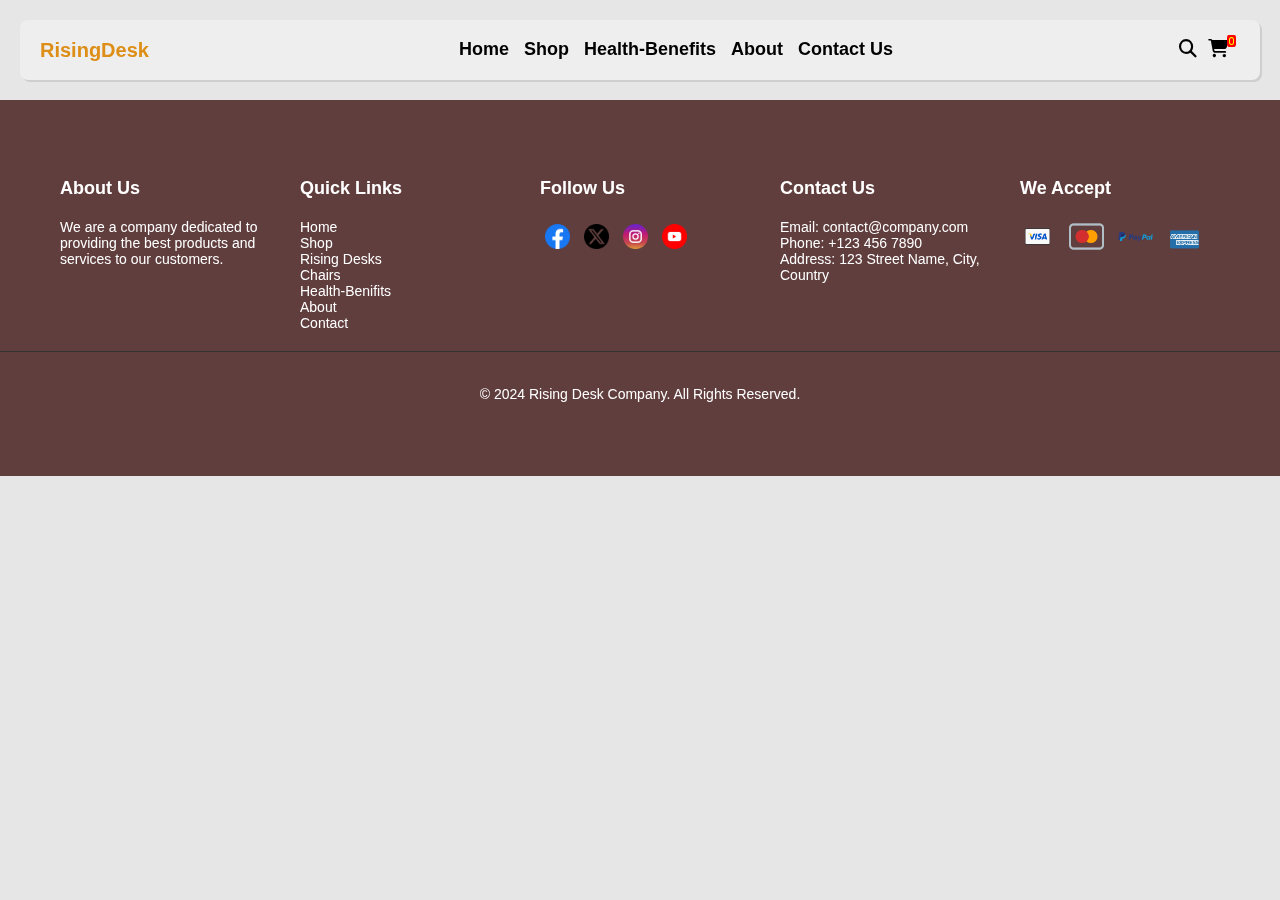
<file: template.html>
<!DOCTYPE html>
<html lang="en">
<head>
    <meta charset="UTF-8">
    <meta name="viewport" content="width=device-width, initial-scale=1.0">
    <link rel="stylesheet" href="https://cdn.jsdelivr.net/npm/@fortawesome/fontawesome-free@6.1.1/css/all.min.css">
    <link rel="stylesheet" href="CSS/style.css">
    <link rel="icon" href="Resources/Icons/logo.png" type="image/png">
    <script src="JavaScript/template.js" defer></script>
    <title>Rising Desk Company</title>
</head>
<body>
    <header class="nav">
        <a class="logo" href="index.html">RisingDesk</a>
        <div class="menu">
            <ul class="nav-list">
                <li class="nav-item"><a href="index.html">Home</a></li>
                <li class="nav-item"><a href="#" id="shop-button">Shop</a></li>
                <li class="nav-item"><a href="health-benifits.html">Health-Benefits</a></li>
                <li class="nav-item"><a href="about-us.html">About</a></li>
                <li class="nav-item"><a href="contact.html">Contact Us</a></li>
            </ul>
            <ul class="dropdown-shop-menu" id="shop-dropdown">
                <li><a href="all-products.html">Shop All</a></li>
                <li><a href="rising-desks.html">Rising Desks</a></li>
                <li><a href="chairs.html">Chairs</a></li>
            </ul>
        </div>
        <div class="option">
            <input type="text" id="searchInput" placeholder="Search">
            <button id="search"><i class="fa fa-search"></i></button>
            <a href="cart.html" id="cart">
                <i class="fa fa-shopping-cart"><span id="cart-count">0</span></i>
            </a>
            <button id="menu"><i class="fa fa-solid fa-bars"></i></button>
        </div>
    </header>
    <div class="dropdown-menu-panel" id="menuDropdown">
        <a href="index.html">Home</a>
        <a href="all-products.html">Shop All</a>
        <a href="rising-desks.html">Rising Desks</a>
        <a href="chairs.html">Chairs</a>
        <a href="health-benifits.html">Health-Benefits</a>
        <a href="about-us.html">About Us</a>
        <a href="contact.html">Contact</a>
    </div>

    <footer class="footer">
        <div class="footer-container">
            <div class="footer-section about">
                <a href="about-us.html"><h3>About Us</h3></a>
                <p>We are a company dedicated to providing the best products and services to our customers.</p>
            </div>
            
            <div class="footer-section links">
                <h3>Quick Links</h3>
                <ul>
                    <li><a href="index.html">Home</a></li>
                    <li><a href="all-products.html">Shop</a></li>
                    <li><a href="rising-desks.html">Rising Desks</a></li>
                    <li><a href="chairs.html">Chairs</a></li>
                    <li><a href="health-benifits.html">Health-Benifits</a></li>
                    <li><a href="about-us.html">About</a></li>
                    <li><a href="contact.html">Contact</a></li>
                </ul>
            </div>
            
            <div class="footer-section social">
                <h3>Follow Us</h3>
                <div class="social-icons">
                    <a href="https://www.facebook.com"><img src="Resources/Icons/facebook.png" alt="social-icons"></a>
                    <a href="https://twitter.com"><img src="Resources/Icons/twitter.png" alt="social-icons"></a>
                    <a href="https://www.instagram.com"><img src="Resources/Icons/instagram.png" alt="social-icons"></a>
                    <a href="https://www.youtube.com"><img src="Resources/Icons/youtube.png" alt="social-icons"></a>
                </div>
            </div>
            
            <div class="footer-section contact">
                <a href="contact.html"><h3>Contact Us</h3></a>
                <p>Email: contact@company.com</p>
                <p>Phone: +123 456 7890</p>
                <p>Address: 123 Street Name, City, Country</p>
            </div>
            
            <div class="footer-section payments">
                <h3>We Accept</h3>
                <div class="payment-icons">
                    <img src="Resources/Images/Payments/visa-icon.png" alt="Visa">
                    <img src="Resources/Images/Payments/master-card-icon.png" alt="MasterCard">
                    <img src="Resources/Images/Payments/paypal-icon.png" alt="PayPal">
                    <img src="Resources/Images/Payments/american-express-icon.png" alt="American Express">
                </div>
            </div>
        </div>
        
        <div class="footer-bottom">
            <p>&copy; 2024 Rising Desk Company. All Rights Reserved.</p>
        </div>
    </footer>
</body>
</html>
</file>
<file: CSS/style.css>
/*Template*/
:root{
    --text-color: black;
    --background-color: #e6e6e6;
    --navigation-background: #efeeee;
}

body {
    background-color: var(--background-color);
    font-family: Arial, sans-serif;
    margin: 0;
    padding: 0;
    box-sizing: border-box;
}

header {
    margin: 20px;
    height: 30px;
    background-color: var(--navigation-background);
    border-radius: 8px;
    box-shadow: 2px 2px rgba(0, 0, 0, 0.1);
}

.nav{
    font-family: Arial, Helvetica, sans-serif;
    display:flex;
    color:black;
    justify-content: space-between;
    padding-top: 15px;
    padding-bottom: 15px;
    font-weight: 200;
    font-size: large;
}

.nav-list {
    list-style-type: none;
    display: flex;
}

.logo,.nav-list{
    margin-top: 4px;
}

.dropdown-shop-menu{
    padding-top: 10px;
    position: absolute;
    margin-left: 100px;
    padding-left: 0px;
    display: none;
    top: 50px;
    background-color: var(--navigation-background);
    border-radius: 8px;
    box-shadow: 0px 8px 16px 0px rgba(0,0,0,0.2);
    height: 0;
    z-index: 1;
    transition: height 0.3s ease-in-out;
}

.dropdown-shop-menu li,.menu-panel-dropdown-shop-menu{
    list-style-type: none;
    display: flex;
    padding: 3px;
}

.dropdown-shop-menu.show{
    display: block;
    height: auto;
}

.dropdown-menu-panel {
    margin-top: 10px;
    align-items: center;
    background-color: var(--navigation-background);
    color: #333;
    overflow:auto;
    height: 0;
    transition: height 0.3s ease-in-out;
    z-index: 1;
    border-radius: 8px;
    box-shadow: 0 2px 4px rgba(0, 0, 0, 0.1);
}

.dropdown-menu-panel a{
    display: flex;
    justify-content: center;
    text-align: center;
    margin-top: 10px;
}

.dropdown-menu-panel.show{
    height: 200px;
}

.fa:hover{
    color:#2f2f2f;
}

#cart-items {
    max-height: 200px;
    overflow-y: auto;
}

.cart-item {
    margin-bottom: 10px;
}

.fa-shopping-cart{
    position: relative;
    display:inline-block;
}

.fa-shopping-cart #cart-count {
    position: absolute;
    font-size: 8px;
    padding: 2px 2px;
    top: -5px;
    right: -8px;
    color:yellow;
    border-radius: 20%;
    background-color: red;
}

.option{
    padding-right: 5px;
}

.option button{
    background: none;
    border: none;
    font-size:100%;
    transition: color 0.3s ease-in-out;
}

#searchInput {
    width: 0px;
    border: none;
    background-color: transparent;
    border-radius: 20px;
    color: var(--text-color);
    padding: 8px 10px;
    transition: display 0.3s ease-in-out,
                width 0.4s ease-in-out;
}

#searchInput.active {
    background-color: #e8e8e8;
    width: 100px;
}

#searchInput:focus {
    outline: none;
}

.nav .logo{
    color:#dd8e17;
}

.logo{
    font-size: 20px;
    font-weight: bolder;
    padding-left: 20px;
    transition: margin 0.3s ease-in-out;
}

.option .fa-bars{
    display: none;
}

.menu{
    transition: display 0.3s ease-in-out;
}

.nav a, .dropdown-menu-panel a{
    color: var(--text-color);
    text-decoration: none;
    font-weight: bold;
}

.menu a:hover, .option a:hover,
.dropdown-menu-panel a:hover{
    text-decoration:underline;
}

.menu a{
    display: inline-block;
    padding-left: 15px;
}

.option a{
    padding-right: 10px;
}

.footer {
    background-color: #613e3e;
    color: #fff;
    padding: 40px 0;
    font-size: 14px;
}

.footer-container {
    display: flex;
    flex-wrap: wrap;
    justify-content: space-between;
    max-width: 1200px;
    margin: 0 auto;
}

.footer-section {
    flex: 1;
    min-width: 200px;
    margin: 20px;
}

.footer-section h3 {
    margin-bottom: 20px;
    font-size: 18px;
}

.footer-section p,
.footer-section ul,
.footer-section li {
    margin: 0;
    padding: 0;
    list-style: none;
}

.footer-section a {
    color: #fff;
    text-decoration: none;
}

.footer-section a:hover {
    text-decoration: underline;
}

.social-icons img {
    margin:5px;
    width: 25px;
}


.footer-bottom {
    text-align: center;
    padding: 20px 0;
    border-top: 1px solid #333;
}

.payment-icons img {
    width: 35px;
    margin-right: 10px;
}

@media (max-width: 860px) {
    .nav{
        margin: 0px;
    }
    .menu{
        display: none;
    }
    .option .fa-bars{
        display: inline;
    }

    .footer-container {
        flex-direction: column;
        align-items: center;
    }

    .footer-section {
        margin: 0px;
    }
}

@media (max-width: 460px) {
    header, #footer {
        font-size: 12px;
    }
    .nav{
        margin: 0px;
    }
}

/*Index*/
.features img{
    width: 100%;
}

.explore-btn {
    background-color: #f04e31;
    color: white;
    padding: 15px 30px;
    text-decoration: none;
    border-radius: 5px;
    font-size: 1rem;
}

.explore-btn:hover {
    background-color: #d44127;
}

.popup {
    display: none;
    position: fixed;
    z-index: 1;
    left: 0;
    top: 0;
    width: 100%;
    height: 100%;
    overflow: auto;
    background-color: rgba(0, 0, 0, 0.5);
}

.popup-content {
    background-color: #fefefe;
    margin: 15% auto;
    padding: 20px;
    border: 1px solid #888;
    width: 80%;
    max-width: 500px;
    border-radius: 10px;
    box-shadow: 0 5px 15px rgba(0, 0, 0, 0.3);
    text-align: center;
}

.close-btn {
    color: #aaa;
    float: right;
    font-size: 28px;
    font-weight: bold;
    cursor: pointer;
}

.close-btn:hover,
.close-btn:focus {
    color: black;
    text-decoration: none;
    cursor: pointer;
}

.popup-button {
    margin: 10px;
    padding: 10px 20px;
    background-color: #28a745;
    color: #fff;
    border: none;
    border-radius: 4px;
    text-align: center;
    font-size: 16px;
    cursor: pointer;
}

.popup-button:hover {
    background-color: #218838;
}

.feature-item {
    position: relative;
    flex: 1;
    margin-bottom: 20px;
    overflow: hidden;
    border-radius: 10px;
    box-shadow: 0 4px 8px rgba(0, 0, 0, 0.2);
    transition: transform 0.3s ease,
                box-shadow 0.3s ease;
}

.feature-item:hover {
    transform: scale(1.02);
    box-shadow: 0 6px 12px rgba(0, 0, 0, 0.3);
}

.feature-image {
    width: 100%;
    height: auto;
    display: block;
}

.feature-text {
    position: absolute;
    bottom: 0;
    left: 0;
    right: 0;
    background: rgba(0, 0, 0, 0.6);
    color: #fff;
    padding: 20px;
    text-align: center;
}

.feature-text h2 {
    margin: 0;
    font-size: 24px;
}

.feature-text p {
    margin: 10px 0 0;
    font-size: 16px;
}

.features {
    padding: 20px;
    text-align: center;
}

.features h2 {
    margin-bottom: 40px;
    font-size: 2rem;
}

.feature-cards {
    display: flex;
    justify-content: space-around;
    flex-wrap: wrap;
}

.feature-card {
    background-color: white;
    border-radius: 10px;
    box-shadow: 0 0 10px rgba(0, 0, 0, 0.1);
    padding: 20px;
    margin: 10px;
    width: 250px;
    text-align: center;
}

.feature-card i {
    font-size: 2rem;
    color: #f04e31;
    margin-bottom: 20px;
}

.features h3 {
    margin-bottom: 10px;
}

.features p {
    font-size: 1rem;
    color: #666;
}

.products {
    padding: 60px 20px;
    text-align: center;
}

.products h2 {
    margin-bottom: 40px;
    font-size: 2rem;
}

.featured-cards {
    display: flex;
    justify-content: space-around;
    flex-wrap: wrap;
}

.featured-cards .product-card {
    background-color: white;
    border-radius: 10px;
    box-shadow: 0 0 10px rgba(0, 0, 0, 0.1);
    padding: 40px;
    margin: 10px;
    width: 300px;
    height: fit-content;
    text-align: center;
}

.featured-cards .product-card img {
    width: 60%;
    height: 250px;
    border-radius: 10px;
}

.featured-cards .product-card h3 {
    margin: 20px 0 10px;
}

.featured-cards .product-card p {
    font-size: 1rem;
    color: #666;
    margin-bottom: 50px;
}

@media (max-width: 768px) {
    .features {
        flex-direction: column;
        align-items: center;
    }
}

@media (max-width: 650px){
    .feature-text p{
        font-size: 12px;
    }
    .feature-text h2{
        font-size: 24px;
        margin-bottom: 0px;
    }
}

@media (max-width: 420px){
    .feature-text p{
        font-size: 8px;
        color: rgb(230, 230, 230);
    }

    .feature-text{
        background: none;
    }
    .feature-text h2{
        font-size: 18px;
        margin-bottom: 0px;
    }
}

/*Shop*/
.title {
    cursor: pointer;
    text-align: center;
    font-weight: bold;
}

.filters {
    display: flex;
    justify-content: left;
    padding: 20px 0px;
    font-weight: bold;
    border: solid black;
    border-width: 1px 0px 1px 0px;
}

.filters > div {
    margin: 0 10px;
}

.product-container {
    flex-wrap: wrap;
    display: flex;
    flex-wrap: wrap;
    gap: 20px;
    padding: 20px;
    justify-content: center;
}

#sortBy{
    width: 60px;
}

.product-card {
    background-color: white;
    display :block;
    border-radius: 8px;
    box-shadow: 0 4px 8px rgba(0, 0, 0, 0.1);
    overflow: hidden;
    width: 300px;
    height: fit-content;
    text-align: center;
    transition: transform 0.2s;
}

.product-card .badge {
    position: absolute;
    margin: 10px 10px;
    background-color: #ff4d4d;
    color: white;
    padding: 5px 10px;
    border-radius: 5px;
    font-size: 12px;
    font-weight: bold;
}

.product-card img {
    max-width: 300px;
    height: 300px;
}

.product-card h3 {
    margin: 16px 0 8px;
    font-size: 15px;
    height: 25px;
    overflow:hidden;
    padding-left: 15px;
}

.product-card .description {
    font-size: 12px;
    color: #666;
    padding: 0 16px;
    margin: 0;
    line-height: 18px;
    text-align: left;
    font-weight: bold;
}

.product-card .price {
    font-size: 16px;
    color: #333;
    margin: 8px 0;
}

.product-card .btn {
    background-color: #28a745;
    color: white;
    border: none;
    padding: 10px;
    width: 100%;
    cursor: pointer;
    font-size: 16px;
    transition: background-color 0.2s;
}

.product-card .btn:hover {
    background-color: #218838;
}

.product-card:hover {
    transform: translateY(-10px);
}

.product-container .no-result{
    display: none;
    font-size: larger;
    padding: 20px
}

@media (max-width: 558px){
    .filters{
        justify-content: center;
    }
    .filters .title {
        display: none;
    }
    .filters > div {
        margin: 0 5px;
    }
}

@media (max-width: 660px){
    .product-card{
        width:250px;
    }
    .product-card img{
        max-width: 200px;
        height: 200px;
    }
    .product-card h3,
    .product-card .btn,
    .product-card .price{
        font-size: 12px;
    }
    .product-card .description{
        font-size: 10px;
        line-height: 15px;
    }
}

@media (max-width: 560px){
    .product-card{
        width:150px;
    }
    .product-card img{
        max-width: 150px;
        height: 150px;
    }
    .product-card h3{
        font-size: 10px;
    }
    .product-card .description{
        font-size: 8px;
        line-height: 10px;
    }
}

/*Cart*/
.cart-section {
    max-width: 80%;
    margin: 10px auto;
    padding: 20px;
    background-color: #fff;
    border-radius: 8px;
    box-shadow: 0 4px 8px rgba(0, 0, 0, 0.1);
}

.cart-header {
    display: flex;
    justify-content: space-between;
    border-bottom: 1px solid #e0e0e0;
    padding-bottom: 10px;
}

.clear-cart{
    font-size: 20px;
    margin-bottom: 10px;
    background-color: transparent;
    border-width: 0;
    align-content: normal;
}

.clear-cart i:hover{
    color: red;
}

.cart-header-info {
    display: flex;
    justify-content: space-between;
}

.unit-price-header,
.quantity-header,
.total-price-header {
    width: 110px;
    text-align: center;
    font-weight: bold;
}

.cart-items {
    display: flex;
    flex-direction: column;
    gap: 20px;
    margin-bottom: 20px;
}

.cart-item {
    display: flex;
    align-items: center;
    padding: 10px 0;
    border-bottom: 1px solid #e0e0e0;
}

.cart-item:last-child {
    border-bottom: none;
}

.product-image {
    object-fit: cover;
    margin-right: 20px;
    width: 100px;
}

.product-details {
    flex: 1;
}

.product-name {
    font-size: 16px;
    font-weight: bold;
    margin: 0 0 5px 0;
}

.product-description {
    font-size: 14px;
    margin: 0;
}

.remove-button{
    background-color: transparent;
    border: none;
    font-size: 15px;
}

.remove-button i:hover{
    color: red;
}

.item-order-detail{
    display:flex;
    flex-direction: row;
}

.unit-price, .total-price {
    width: 100px;
    text-align: center;
}

.quantity {
    display: flex;
    align-items: center;
}

.quantity button {
    background-color: #007bff;
    color: #fff;
    border: none;
    padding: 5px 10px;
    border-radius: 50%;
    cursor: pointer;
    font-size: 16px;
    line-height: 1;
    width: 32px;
    height: 32px;
    display: flex;
    align-items: center;
    justify-content: center;
    margin: 0 5px;
}

.quantity button:hover {
    background-color: #0056b3;
}

.quantity input {
    width: 25px;
    text-align: center;
    border: 1px solid #ccc;
    border-radius: 4px;
    width: 40px;
    padding: 5px;
}

.empty-cart-message{
    text-align: center;
    margin-top: 50px;
}

.shop-more{
    padding: 10px 20px;
    background-color: #ff952b;
    color: #fff;
    border: none;
    border-radius: 40px;
    text-align: center;
    text-decoration: none;
    font-size: 16px;
    font-weight: bold;
    width: 150px;
    align-self: center;
    cursor: pointer;
}

.shop-more:hover{
    background-color: #c37911;
}

.checkout-panel {
    display: flex;
    flex-direction: column;
    align-items: flex-end;
}

.checkout-total {
    font-size: 18px;
    font-weight: bold;
    margin-bottom: 10px;
}

.checkout-button {
    padding: 10px 20px;
    background-color: #28a745;
    color: #fff;
    border: none;
    border-radius: 4px;
    text-align: center;
    font-size: 16px;
    cursor: pointer;
}

.checkout-button:hover {
    background-color: #218838;
}

.popup {
    display: none;
    position: fixed;
    z-index: 1;
    left: 0;
    top: 0;
    width: 100%;
    height: 100%;
    overflow: auto;
    background-color: rgba(0, 0, 0, 0.5);
}

.popup-content {
    background-color: #fefefe;
    margin: 15% auto;
    padding-left: 20px;
    padding-right: 20px;
    padding-bottom: 20px;
    border: 1px solid #888;
    width: 80%;
    max-width: 500px;
    border-radius: 10px;
    box-shadow: 0 5px 15px rgba(0, 0, 0, 0.3);
}

.close-btn {
    color: #aaa;
    float: right;
    font-size: 28px;
    font-weight: bold;
    cursor: pointer;
}

.popup-button
{
    padding: 10px 20px;
    color: #fff;
    border: none;
    border-radius: 4px;
    text-align: center;
    font-size: 16px;
    cursor: pointer;
}

.confirm-button{
    background-color: #28a745;
}

.confirm-button:hover {
    background-color: #1e7932;
}

.cancel-button{
    background-color: #a74628;
}

.cancel-button:hover {
    background-color: #884a21;
}

.close-btn:hover,
.close-btn:focus {
    color: black;
    text-decoration: none;
    cursor: pointer;
}

@media (max-width: 720px) {
    .cart-section {
        width: 100%;
    }

    .cart-header h2,
    .cart-header-info {
        font-size: 15px;
    }

    .cart-header-info {
        width: 200px;
    }

    .cart-item{
        font-size: 12px;
    }

    .product-image{
        object-fit: cover;
        margin-right: 20px;
        width: 70px;
    }

    .quantity button {
        font-size: 12px;
        width: 24px;
        height: 24px;
    }

    .checkout-button {
        font-size: 14px;
        padding: 8px 16px;
    }
}

@media (max-width: 720px) {
    .item-order-detail{
        flex-direction: column;
    }
}

/*Health-Benefits*/
.container {
    padding: 20px;
}

.section {
    margin-bottom: 40px;
}

.section h2 {
    text-align: center;
    margin-bottom: 20px;
}

.section p {
    text-align: center;
    font-size: 20px;
    margin-bottom: 40px;
}

.benefits-list {
    display: flex;
    justify-content: space-around;
    flex-wrap: wrap;
}

.benefit-item {
    flex: 1;
    max-width: 300px;
    margin: 20px;
    text-align: center;
    position: relative;
}

.image-container {
    position: relative;
    overflow: hidden;
    border-radius: 10px;
}

.image-container img {
    width: 100%;
    min-width: 210px;
    height: auto;
    transition: transform 0.3s;
}

.image-container:hover img {
    transform: scale(1.05);
}

.overlay {
    position: absolute;
    top: 0;
    left: 0;
    right: 0;
    bottom: 0;
    background: rgba(0, 0, 0, 0.6);
    color: white;
    display: flex;
    flex-direction: column;
    justify-content: center;
    align-items: center;
    opacity: 0;
    transition: opacity 0.3s;
    padding: 20px;
}

.image-container:hover .overlay {
    opacity: 1;
}

.overlay h3 {
    margin: 10px 0;
}

.overlay p {
    font-size: 14px;
    margin: 10px 0;
}

.benefit-item .btn {
    background-color: #4CAF50;
    color: white;
    padding: 10px 20px;
    text-decoration: none;
    border-radius: 5px;
    transition: background-color 0.3s;
}

.benefit-item .btn:hover {
    background-color: #45a049;
}

@media (max-width: 890px) {
    .benefit-item {
        margin: 10px;
    }

    .overlay p {
        font-size: 12px;
    }

    .overlay h3 {
        margin: 0px;
    }

    .benefit-item .btn {
        padding: 8px 16px;
    }
}

/*Contact*/
.title {
    cursor: pointer;
    padding-bottom: 20px;
    text-align: center;
    font-weight: bold;
}

.contact-container {
    max-width: 800px;
    margin: 0 auto;
    background: #fff;
    padding: 20px;
    border-radius: 8px;
    box-shadow: 0 2px 4px rgba(0, 0, 0, 0.1);
    margin-bottom: 50px;
}

.contact-intro {
    margin-bottom: 20px;
}

.contact-form {
    margin-top: 20px;
}

.contact-form h2 {
    margin-bottom: 10px;
}

.form-group {
    margin-bottom: 15px;
}

.form-group label {
    display: block;
    margin-bottom: 5px;
}

.form-group input, .form-group textarea {
    width: 100%;
    padding: 8px;
    box-sizing: border-box;
    border: 1px solid #ccc;
    border-radius: 4px;
}

.form-group textarea {
    resize: vertical;
}

.submit-btn {
    background-color: #4CAF50;
    color: white;
    border: none;
    padding: 10px 20px;
    text-align: center;
    text-decoration: none;
    display: inline-block;
    font-size: 16px;
    margin-top: 10px;
    cursor: pointer;
    border-radius: 4px;
}

.submit-btn:hover {
    background-color: #45a049;
}

.popup {
    display: none;
    position: fixed;
    z-index: 1;
    left: 0;
    top: 0;
    width: 100%;
    height: 100%;
    overflow: auto;
    background-color: rgba(0, 0, 0, 0.5);
}

.popup-content {
    background-color: #fefefe;
    margin: 15% auto;
    padding: 20px;
    border: 1px solid #888;
    width: 80%;
    max-width: 500px;
    border-radius: 10px;
    box-shadow: 0 5px 15px rgba(0, 0, 0, 0.3);
    text-align: center;
}

.popup-content h2{
    margin-top: 0px;
    margin-bottom: 40px;
}

.close-btn {
    color: #aaa;
    float: right;
    font-size: 28px;
    font-weight: bold;
    cursor: pointer;
}

.close-btn:hover,
.close-btn:focus {
    color: black;
    text-decoration: none;
    cursor: pointer;
}

.popup-button {
    margin: 10px;
    padding: 10px 20px;
    background-color: #28a745;
    color: #fff;
    border: none;
    border-radius: 4px;
    text-align: center;
    font-size: 16px;
    cursor: pointer;
}

.popup-button:hover {
    background-color: #218838;
}

/*About-Us*/
.container {
    max-width: 1200px;
    margin: 0 auto;
    padding: 0 20px;
}

.about-us {
    padding: 40px 0;
}

.hero {
    text-align: center;
    padding: 80px 0;
    background-color: #333;
    color: #fff;
}

.hero h2 {
    font-size: 36px;
    margin-bottom: 20px;
}

.hero-text {
    font-size: 18px;
    max-width: 600px;
    margin: 0 auto;
}

.our-story, .mission-values, .team {
    padding: 40px 0;
}

.our-story h3, .mission-values h3, .team h3 {
    font-size: 28px;
    margin-bottom: 20px;
}

.our-story p, .mission-values p, .team p {
    margin-bottom: 20px;
}

.our-story ul, .mission-values ul, .team ul {
    margin-bottom: 20px;
}

@media (max-width: 768px) {
    .container {
        padding: 0 10px;
    }
}
</file>
